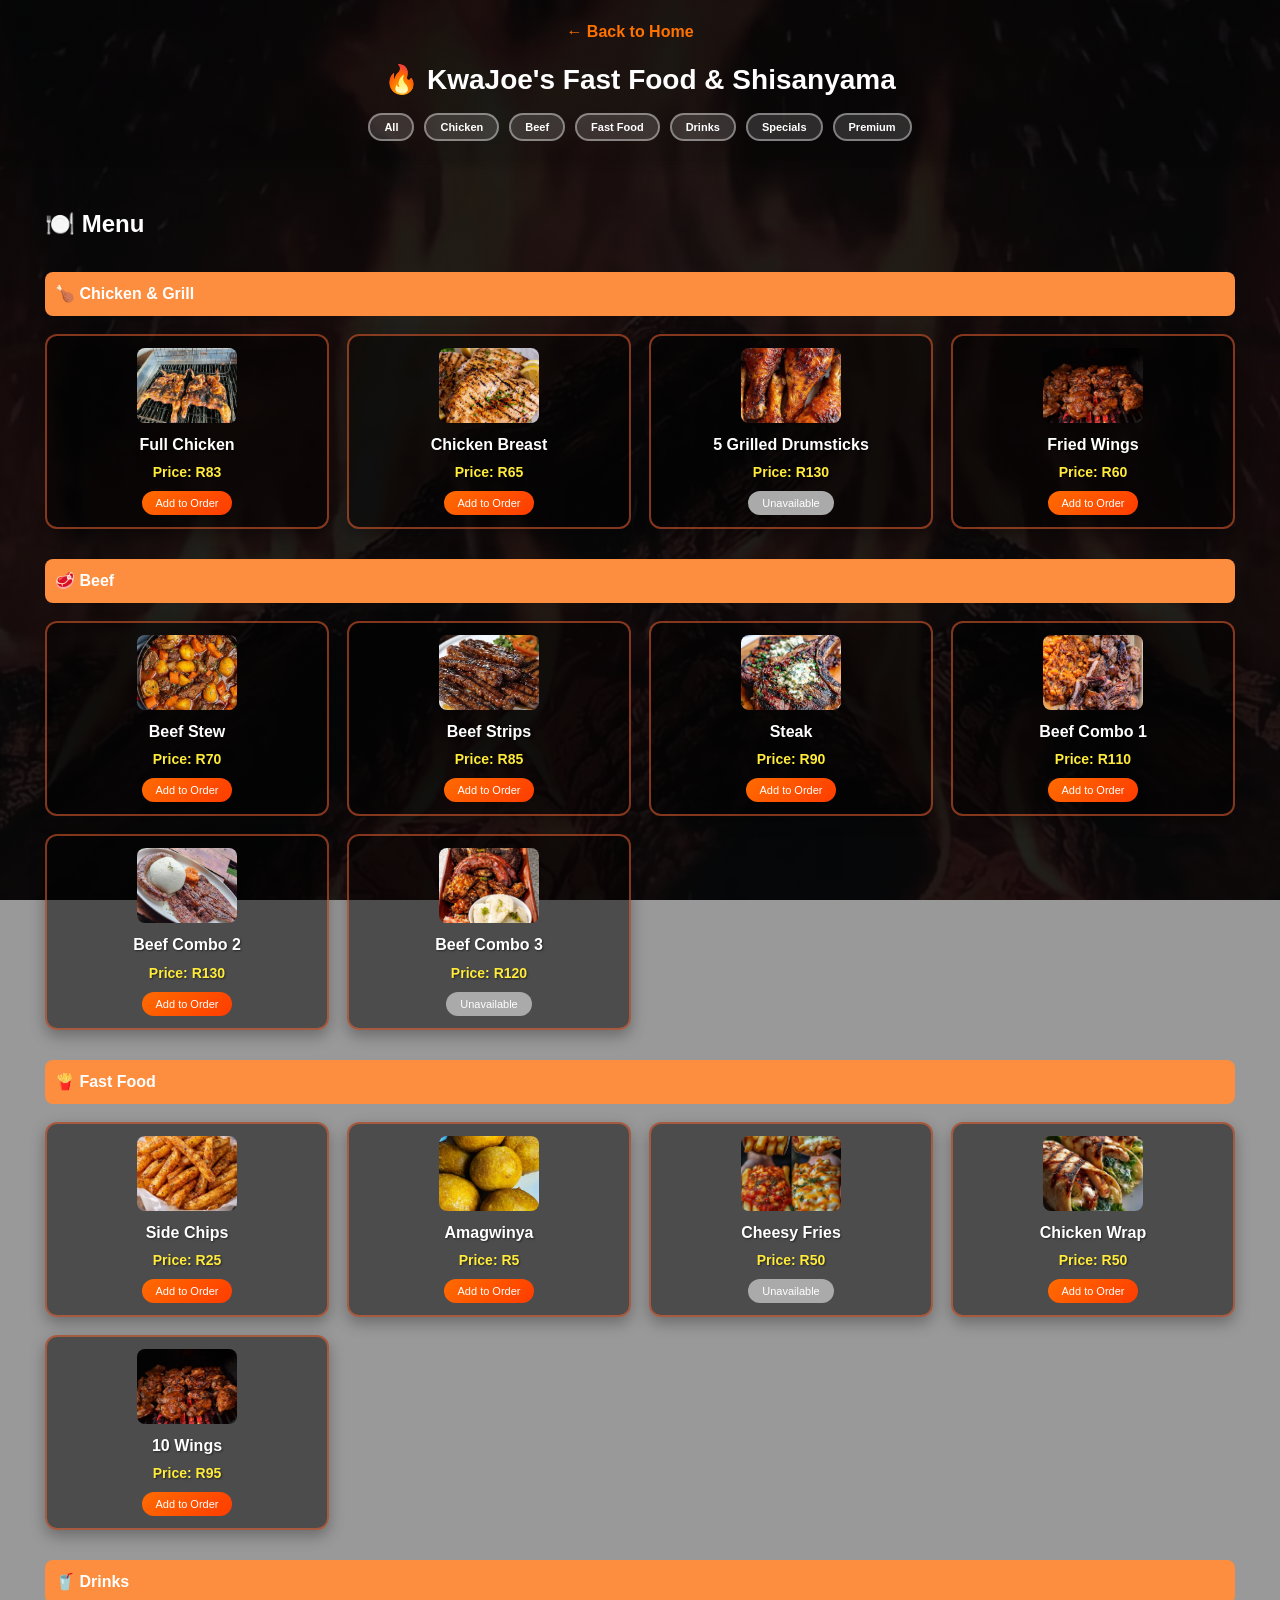
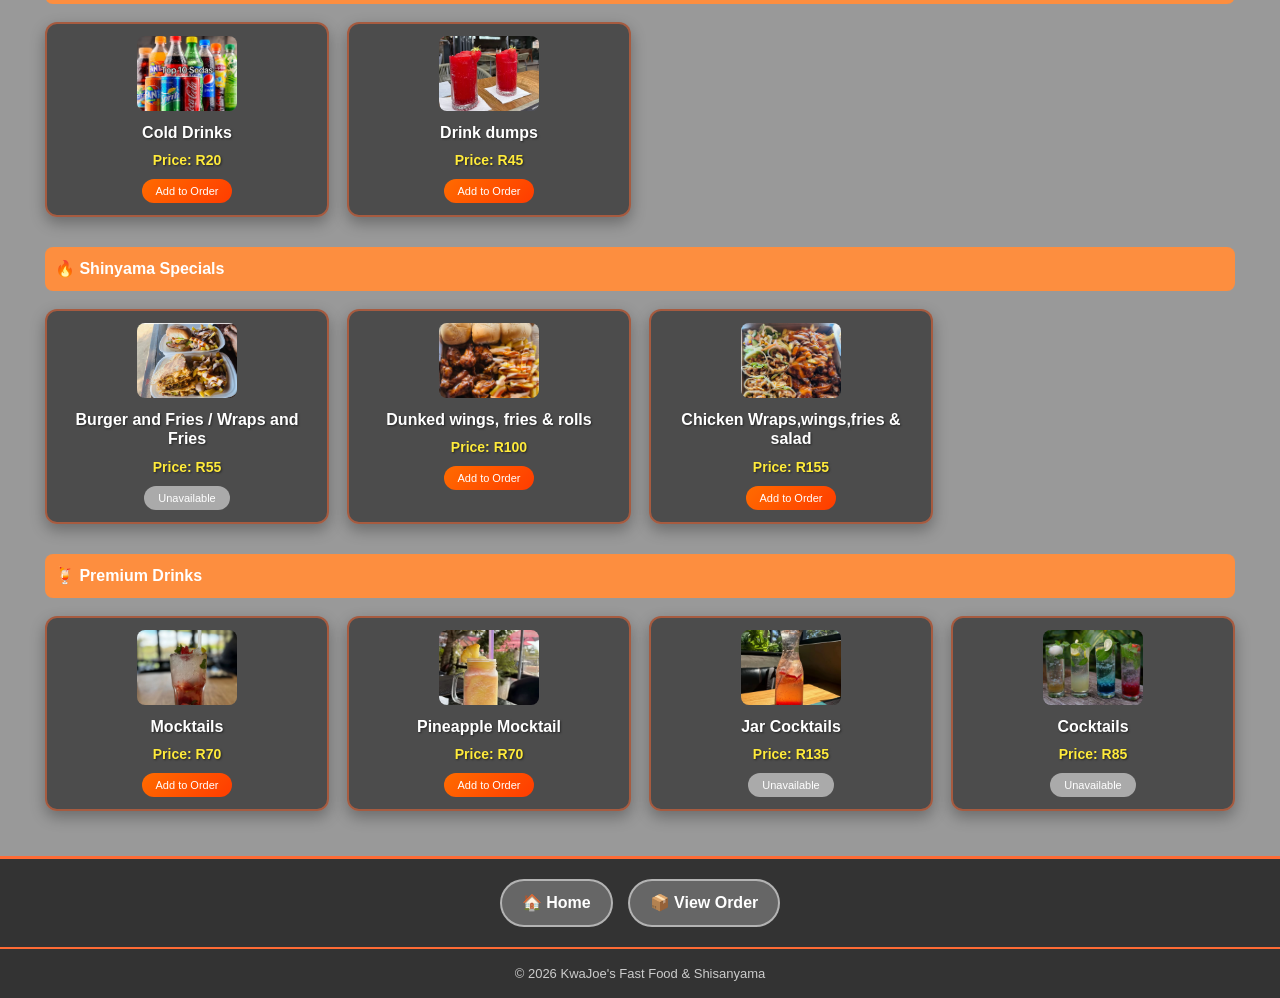
<file: index.html>
<!DOCTYPE html>
<html lang="en">
<head>
    <link rel="stylesheet" href="style.css">
    <meta charset="UTF-8">
    <meta name="viewport" content="width=device-width, initial-scale=1.0">
    <title>KwaJoe's Fast Food & Shisanyama</title>
</head>

<div id="popup" class="popup">Item added to cart ✅</div>
<body>

    <!-- HEADER -->
    <header>
        <nav style="margin-bottom: 15px;">
            <a href="Home/index.html" style="text-decoration: none; color: #ff7200; font-weight: bold; margin-right: 20px;">← Back to Home</a>
        </nav>
        <h1>🔥 KwaJoe's Fast Food & Shisanyama </h1>

    <!-- CATEGORY NAV -->
    <nav id="category-nav">
      <button onclick="showCategory('all')">All</button>
      <button onclick="showCategory('chicken')">Chicken</button>
      <button onclick="showCategory('beef')">Beef</button>
      <button onclick="showCategory('fastfood')">Fast Food</button>
      <button onclick="showCategory('drinks')">Drinks</button>
      <button onclick="showCategory('specials')">Specials</button>
      <button onclick="showCategory('premium')">Premium</button>
    </nav>

    </header>


    <main>

        <!-- MENU -->
        <section id="menu">
            <h2>🍽️ Menu</h2>

            <section id="cat-chicken" class="category">

    <h3>🍗 Chicken & Grill</h3>

    <div class="item" data-category="chicken">
        <img src="assets/full-chicken.jpeg">
        <h4>Full Chicken</h4>
        <p>Price: R83</p>
        <button>Add to Order</button>
    </div>

    <div class="item" data-category="chicken">
        <img src="assets/chicken-breast.jpeg">
        <h4>Chicken Breast</h4>
        <p>Price: R65</p>
        <button>Add to Order</button>
    </div>

    <div class="item" data-category="chicken">
        <img src="assets/grilled-drums.jpeg">
        <h4>5 Grilled Drumsticks</h4>
        <p>Price: R130</p>
        <button disabled>Unavailable</button>
    </div>

    <div class="item" data-category="chicken">
        <img src="assets/wings.jpeg">
        <h4>Fried Wings</h4>
        <p>Price: R60</p>
        <button>Add to Order</button>
    </div>

</section>

            <section id="cat-beef" class="category">
    <h3>🥩 Beef</h3>

    <div class="item" data-category="beef">
        <img src="assets/beef-stew.jpeg" alt="Beef Stew">
        <h4>Beef Stew</h4>
        <p>Price: R70</p>
        <button>Add to Order</button>
    </div>

    <div class="item" data-category="beef">
        <img src="assets/beef-strips.jpeg" alt="Beef Strips">
        <h4>Beef Strips</h4>
        <p>Price: R85</p>
        <button>Add to Order</button>
    </div>

    <div class="item" data-category="beef">
        <img src="assets/steak.jpeg" alt="Steak">
        <h4>Steak</h4>
        <p>Price: R90</p>
        <button>Add to Order</button>
    </div>

    <div class="item" data-category="beef">
        <img src="assets/beef-combo1.jpeg" alt="Beef Combo 1">
        <h4>Beef Combo 1</h4>
        <p>Price: R110</p>
        <button>Add to Order</button>
    </div>

    <div class="item" data-category="beef">
        <img src="assets/beef-combo2.jpeg" alt="Beef Combo 2">
        <h4>Beef Combo 2</h4>
        <p>Price: R130</p>
        <button>Add to Order</button>
    </div>

    <div class="item" data-category="beef">
        <img src="assets/beef-combo3.jpeg" alt="Beef Combo 3">
        <h4>Beef Combo 3</h4>
        <p>Price: R120</p>
        <button disabled>Unavailable</button>
    </div>
</section>

           <section id="cat-fastfood" class="category">

    <h3>🍟 Fast Food</h3>

    <div class="item" data-category="fastfood">
        <img src="assets/fried-chips.jpeg" alt="Chips">
        <h4>Side Chips</h4>
        <p>Price: R25</p>
        <button>Add to Order</button>
    </div>

    <div class="item" data-category="fastfood">
        <img src="assets/amagwinya.jpeg" alt="Amagwinya">
        <h4>Amagwinya</h4>
        <p>Price: R5</p>
        <button>Add to Order</button>
    </div>

    <div class="item" data-category="fastfood">
        <img src="assets/chese-fries.jpeg" alt="Cheesy Fries">
        <h4>Cheesy Fries</h4>
        <p>Price: R50</p>
        <button disabled>Unavailable</button>
    </div>

    <div class="item" data-category="fastfood">
        <img src="assets/chicken-wraps.jpeg" alt="Wrap">
        <h4>Chicken Wrap</h4>
        <p>Price: R50</p>
        <button>Add to Order</button>
    </div>

    <div class="item" data-category="fastfood">
        <img src="assets/wings.jpeg" alt="Wings">
        <h4>10 Wings</h4>
        <p>Price: R95</p>
        <button>Add to Order</button>
    </div>

</section>

            <!-- DRINKS -->
            <section id="cat-drinks" class="category">
    
    <h3>🥤 Drinks</h3>

    <div class="item" data-category="drinks">
        <img src="assets/drinks.jpeg" alt="Drinks">
        <h4>Cold Drinks</h4>
        <p>Price: R20</p>
        <button>Add to Order</button>
    </div>

    <div class="item" data-category="drinks">
        <img src="assets/drink-dumps.jpeg" alt="Drink dumps">
        <h4>Drink dumps</h4>
        <p>Price: R45</p>
        <button>Add to Order</button>
    </div>

</section>

                <section id="cat-specials" class="category">
    
    <h3>🔥 Shinyama Specials</h3>

    <div class="item" data-category="specials">
        <img src="assets/special1.jpeg" alt="Special 1">
        <h4>Burger and Fries / Wraps and Fries</h4>
        <p>Price: R55</p>
        <button disabled>Unavailable</button>
    </div>

    <div class="item" data-category="specials">
        <img src="assets/special2.jpeg" alt="Special 2">
        <h4>Dunked wings, fries & rolls</h4>
        <p>Price: R100</p>
        <button>Add to Order</button>
    </div>

    <div class="item" data-category="specials">
        <img src="assets/special3.jpeg" alt="Special 3">
        <h4>Chicken Wraps,wings,fries & salad</h4>
        <p>Price: R155</p>
        <button>Add to Order</button>
    </div>

</section>
           <section id="cat-premium" class="category">
    
    <h3>🍹 Premium Drinks</h3>

    <div class="item" data-category="premium">
        <img src="assets/mocktail.jpeg" alt="Mocktail">
        <h4>Mocktails</h4>
        <p>Price: R70</p>
        <button>Add to Order</button>
    </div>

    <div class="item" data-category="premium">
        <img src="assets/pineapple-mocktail.jpeg" alt="Pineapple Mocktail">
        <h4>Pineapple Mocktail</h4>
        <p>Price: R70</p>
        <button>Add to Order</button>
    </div>

    <div class="item" data-category="premium">
        <img src="assets/jar-cocktail.jpeg" alt="Jar Cocktail">
        <h4>Jar Cocktails</h4>
        <p>Price: R135</p>
        <button disabled>Unavailable</button>
    </div>

    <div class="item" data-category="premium">
        <img src="assets/cocktails.jpeg" alt="Cocktail">
        <h4>Cocktails</h4>
        <p>Price: R85</p>
        <button disabled>Unavailable</button>
    </div>

</section>

    </main>

    <!-- MAIN NAV -->
    <nav id="main-nav">
      <a href="index.html" class="nav-link">🏠 Home</a>
      <a href="Order-Placement/index.html" class="nav-link">📦 View Order</a>
    </nav>

    <footer>
        <p>© 2026 KwaJoe's Fast Food & Shisanyama</p>
    </footer>

</body>
<script src="script.js"></script>
</html>
</file>
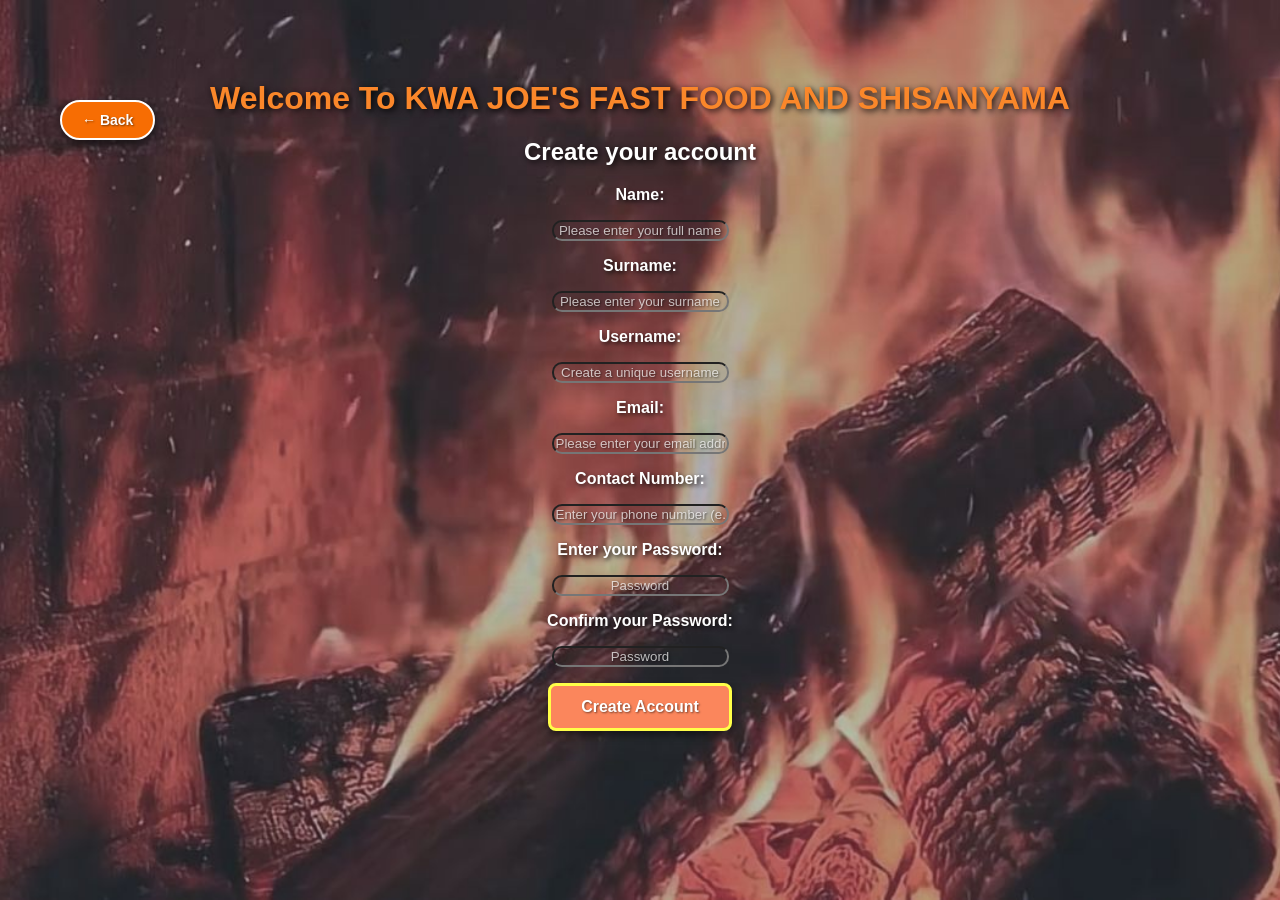
<file: Create-Account/index.html>
<!DOCTYPE html>
<html>
<head>
    <title>KWA JOE'S FAST FOOD AND SHISANYAMA</title>
    <link rel="stylesheet" href="style.css">

    <script>
        function togglePassword(id) {
            const pass = document.getElementById(id);
            pass.type = pass.type === "password" ? "text" : "password";
        }

        function confirmAccount() {
            const name = document.getElementById("name").value.trim();
            const surname = document.getElementById("surname").value.trim();
            const username = document.getElementById("username").value.trim();
            const email = document.getElementById("email").value.trim();
            const contact = document.getElementById("contact").value.trim();
            const pass1 = document.getElementById("password").value;
            const pass2 = document.getElementById("confirmPassword").value;

            // Validate Name
            if (!name) {
                document.getElementById("demo").innerText = "⚠️ Name is required. Please enter your full name.";
                return false;
            }

            // Validate Surname
            if (!surname) {
                document.getElementById("demo").innerText = "⚠️ Surname is required. Please enter your surname.";
                return false;
            }

            // Validate Username
            if (!username) {
                document.getElementById("demo").innerText = "⚠️ Username is required. Please create a username.";
                return false;
            }

            // Validate Email
            if (!email) {
                document.getElementById("demo").innerText = "⚠️ Email is required. Please enter a valid email address.";
                return false;
            }
            if (!email.includes("@")) {
                document.getElementById("demo").innerText = "⚠️ Invalid email format. Please enter a valid email address.";
                return false;
            }

            // Validate Contact Number
            if (!contact) {
                document.getElementById("demo").innerText = "⚠️ Contact number is required. Please enter your phone number.";
                return false;
            }

            // Validate Password
            if (!pass1) {
                document.getElementById("demo").innerText = "⚠️ Password is required. Please enter a password.";
                return false;
            }

            // Validate Password Match
            if (pass1 !== pass2) {
                document.getElementById("demo").innerText = "⚠️ Passwords do not match! Please ensure both password fields are identical.";
                return false;
            }

            document.getElementById("demo").innerText = "✅ Account created successfully! Welcome to KWA JOE'S!";
            return false; // stop reload (for demo)
        }
    </script>
  

<body>
    <button class="back-btn" onclick="window.location.href='../Home/index.html'">← Back</button>
    <h1>Welcome To KWA JOE'S FAST FOOD AND SHISANYAMA</h1>
    <h2>Create your account</h2>

    <form onsubmit="return confirmAccount()">

        <p><label>Name:</label></p>
            <input type="text" id="name" name="Name" placeholder="Please enter your full name" style="border-radius:10px;text-align:center;background-color:transparent" required>
     

        <p><label>Surname:</label></p>
            <input type="text" id="surname" name="Surname" placeholder="Please enter your surname" style="border-radius:10px;text-align:center;background-color:transparent" required>
 

        <p><label>Username:</label></p>
            <input type="text" id="username" name="Username" placeholder="Create a unique username" style="border-radius:10px;text-align:center;background-color:transparent" required>
 

        <p><label>Email:</label></p>
            <input type="email" id="email" name="email" placeholder="Please enter your email address" style="border-radius:10px;text-align:center;background-color:transparent" required>
          

        <p><label>Contact Number:</label></p>
            <input type="tel" id="contact" name="contactNumber" placeholder="Enter your phone number (e.g., +27 or 0)"
                   pattern="^(\+27|0)[6-8][0-9]{8}$"
                  style="border-radius:10px;text-align:center;background-color:transparent" required>
        

        <p><label>Enter your Password:</label></p>
            <input type="password" id="password" placeholder="Password" style="border-radius:10px;text-align:center;background-color:transparent" required>
            
        

        <p><label>Confirm your Password:</label></p>
            <input type="password" id="confirmPassword" placeholder="Password" style="border-radius:10px;text-align:center;background-color:transparent" required>
            

        <p><button type="submit">Create Account</button></p>
         

    </form>

    <p id="demo" style="color:white; text-shadow: 2px 2px 4px rgba(0, 0, 0, 0.8); font-weight: bold;"></p>

</body>
</html>
</file>
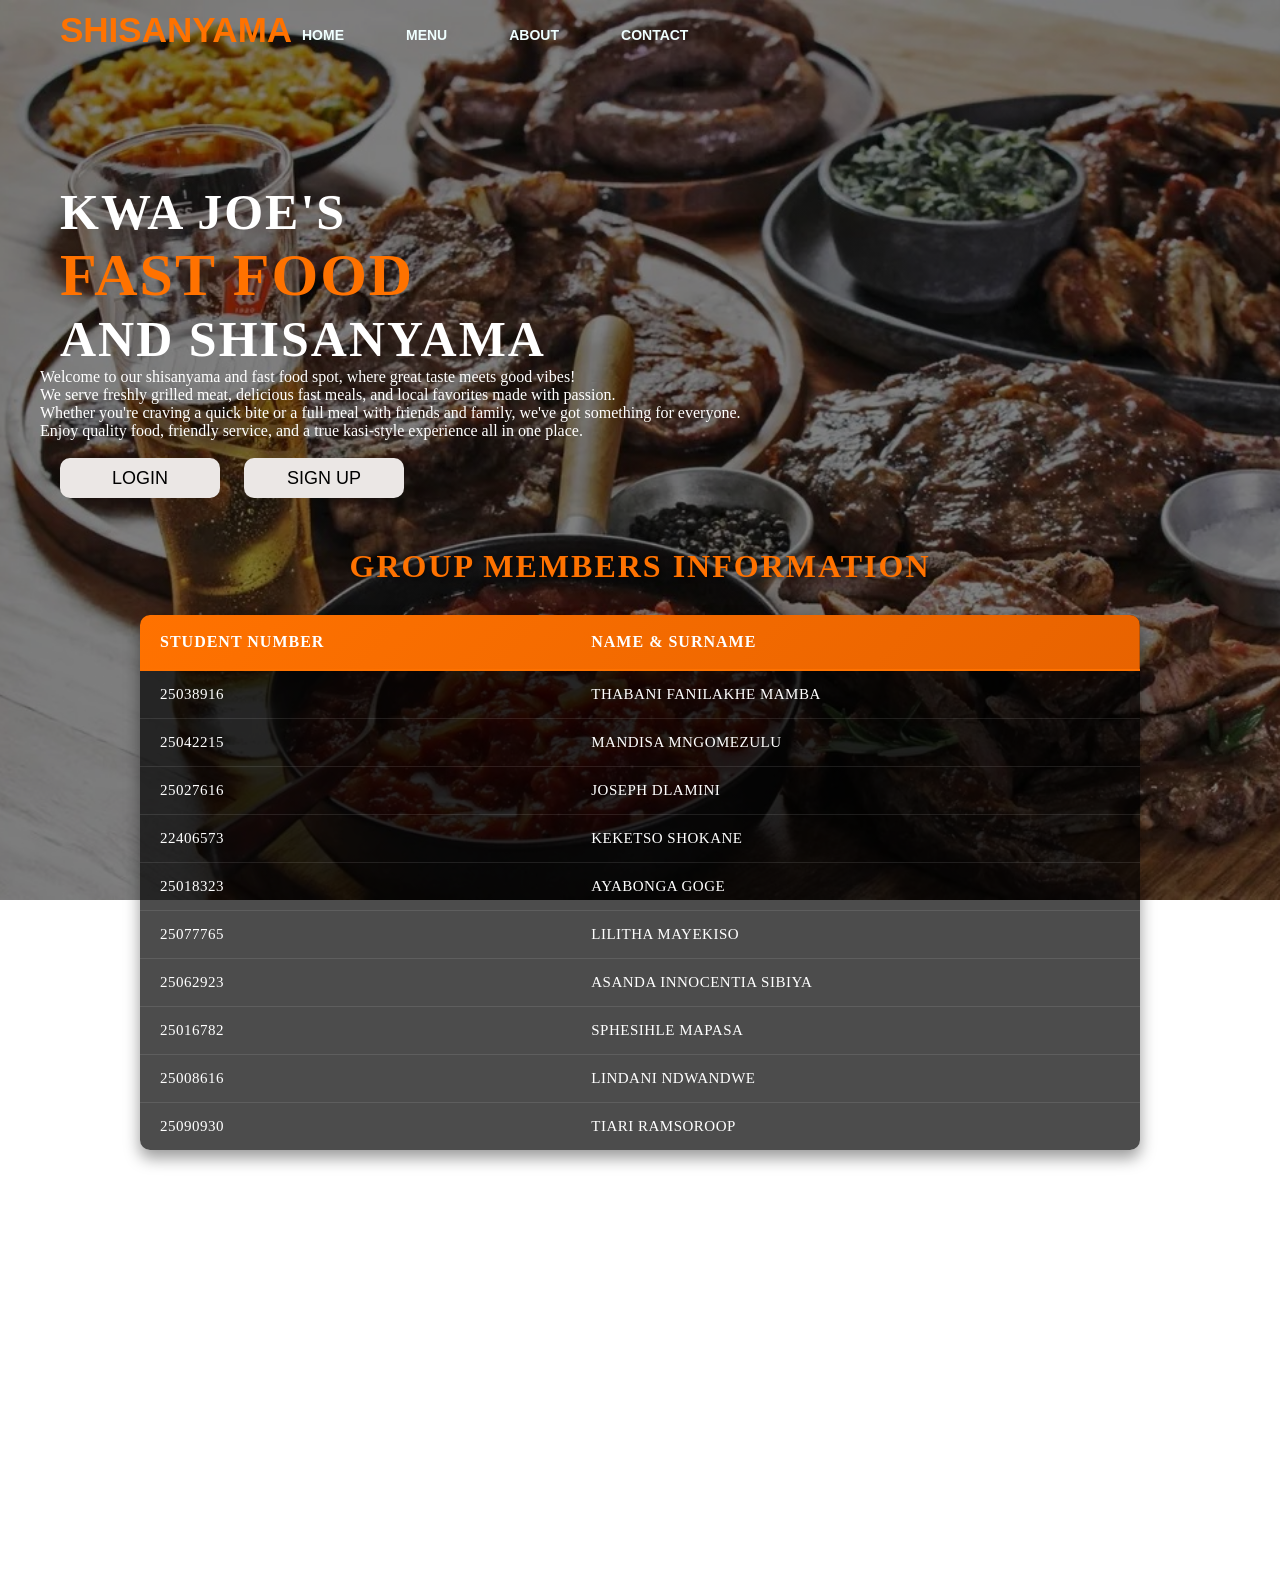
<file: Home/index.html>
<!DOCTYPE html>
<html>
    <head>
        <!--we use it to translate letters, numbers into byte-->
        <meta charset="utf-8">
        <!--this is important for responsive website(display properly on all devices)-->
        <meta name="viewport" content="width=device-width, initial-scale=1">
        <title>Kwa Joe's shisanyama</title>
        <link rel="stylesheet" href="style.css">
    </head>
    <body>
        <div class="main">
            <div class="navbar">
                <div class="icon">
                    <h2 class="logo">SHISANYAMA</h2>

                               
                </div>
                    <div class="menu">
                        <ul>
                            <li> <a href="index.html">HOME</a> </li>
                            <li> <a href="../index.html">MENU</a> </li>
                            <li> <a href="#">ABOUT</a> </li>
                            <li> <a href="#">CONTACT</a> </li>
                          
                        </ul>
                    </div>
            </div>
            <div>
                <div class="content">
                    <h1>KWA JOE'S<br> <span> FAST FOOD</span><br> AND SHISANYAMA</h1>
                        <p class="par"> Welcome to our shisanyama and fast food spot, where great taste meets good vibes!<br>
                            We serve freshly grilled meat, delicious fast meals, and local favorites made with passion. <br>
                            Whether you're craving a quick bite or a full meal with friends and family, we've got something for everyone. <br>
                            Enjoy quality food, friendly service, and a true kasi-style experience all in one place.
                            <br></p>
                            <br>
                            
                              <a href="../Login/index.html" class="btn-link"><button class="cn">LOGIN</button></a>
                              <a href="../Create-Account/index.html" class="btn-link"><button class="cn">SIGN UP</button></a>
                            <h2>GROUP MEMBERS INFORMATION</h2>
                            <table class="members-table">
                                <thead>
                                    <tr>
                                        <th>STUDENT NUMBER</th>
                                        <th>NAME & SURNAME</th>
                                    </tr>
                                </thead>
                                <tbody>
                                    <tr>
                                        <td>25038916</td>
                                        <td>THABANI FANILAKHE MAMBA</td>
                                    </tr>
                                    <tr>
                                        <td>25042215</td>
                                        <td>MANDISA MNGOMEZULU</td>
                                    </tr>
                                    <tr>
                                        <td>25027616</td>
                                        <td>JOSEPH DLAMINI</td>
                                    </tr>
                                    <tr>
                                        <td>22406573</td>
                                        <td>KEKETSO SHOKANE</td>
                                    </tr>
                                    <tr>
                                        <td>25018323</td>
                                        <td>AYABONGA GOGE</td>
                                    </tr>
                                    <tr>
                                        <td>25077765</td>
                                        <td>LILITHA MAYEKISO</td>
                                    </tr>
                                    <tr>
                                        <td>25062923</td>
                                        <td>ASANDA INNOCENTIA SIBIYA</td>
                                    </tr>
                                    <tr>
                                        <td>25016782</td>
                                        <td>SPHESIHLE MAPASA</td>
                                    </tr>
                                    <tr>
                                        <td>25008616</td>
                                        <td>LINDANI NDWANDWE</td>
                                    </tr>
                                    <tr>
                                        <td>25090930</td>
                                        <td>TIARI RAMSOROOP</td>
                                    </tr>
                                </tbody>
                            </table>

                        
                </div>
            </div>
        </div>


        
    </body>

</html>
</file>
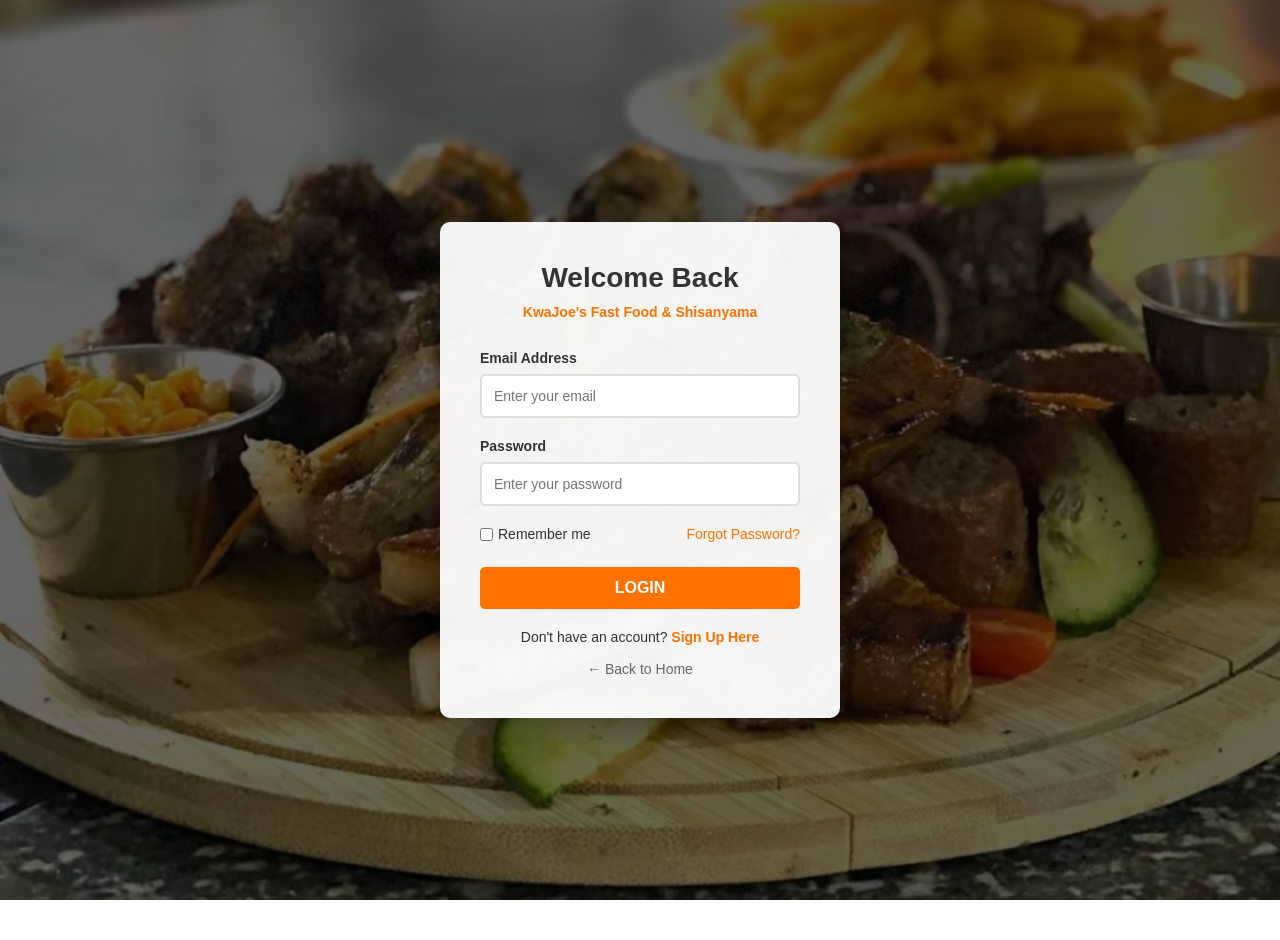
<file: Login/index.html>
<!DOCTYPE html>
<html lang="en">
<head>
    <meta charset="UTF-8">
    <meta name="viewport" content="width=device-width, initial-scale=1.0">
    <title>KwaJoe's - Login</title>
    <link rel="stylesheet" href="style.css">
</head>
<body>
    <div class="login-container">
        <div class="login-box">
            <h1>Welcome Back</h1>
            <p class="subtitle">KwaJoe's Fast Food & Shisanyama</p>
            
            <form id="loginForm">
                <div class="form-group">
                    <label for="email">Email Address</label>
                    <input 
                        type="email" 
                        id="email" 
                        name="email" 
                        placeholder="Enter your email" 
                        required
                    >
                </div>

                <div class="form-group">
                    <label for="password">Password</label>
                    <input 
                        type="password" 
                        id="password" 
                        name="password" 
                        placeholder="Enter your password" 
                        required
                    >
                </div>

                <div class="remember-forgot">
                    <label>
                        <input type="checkbox" name="remember"> Remember me
                    </label>
                    <a href="#">Forgot Password?</a>
                </div>

                <button type="submit" class="login-btn">LOGIN</button>
            </form>

            <div class="signup-link">
                <p>Don't have an account? <a href="../Create-Account/index.html">Sign Up Here</a></p>
            </div>

            <div class="back-link">
                <a href="../Home/index.html">← Back to Home</a>
            </div>
        </div>
    </div>

    <script src="script.js"></script>
</body>
</html>
</file>
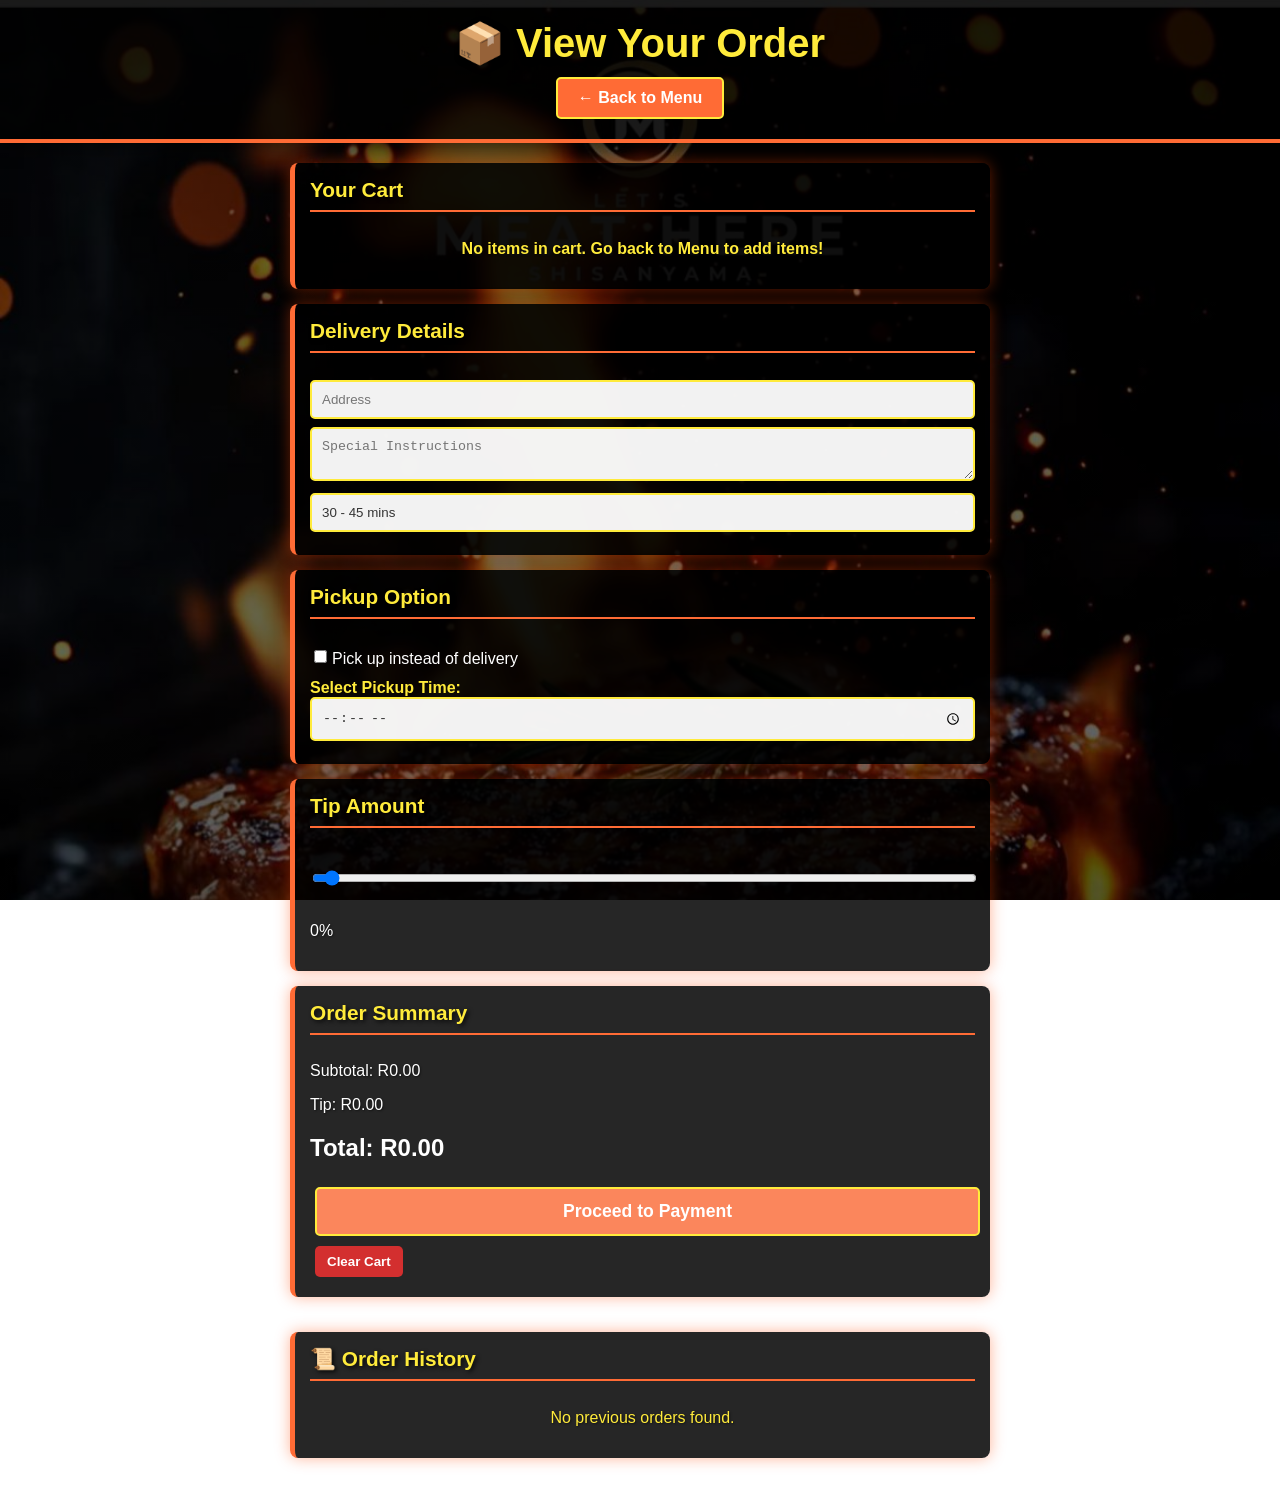
<file: Order-Placement/index.html>
<!DOCTYPE html>
<html>
<head>
    <title>View Your Order - KWA JOE'S</title>
    <link rel="stylesheet" href="style.css">
</head>
<body>
    <div class="header">
        <h1>📦 View Your Order</h1>
        <a href="../index.html" class="btn-back">← Back to Menu</a>
    </div>

    <div class="container">
        <!-- CART & SUMMARY -->
        <div class="order-section">

            <div class="card">
                <h4>Your Cart</h4>
                <ul id="cartList"></ul>
                <p id="emptyCart" style="color: #ffeb3b; font-weight: bold; text-align: center;">No items in cart. Go back to Menu to add items!</p>
            </div>

            <div class="card">
                <h4>Delivery Details</h4>
                <input placeholder="Address" id="address">
                <textarea placeholder="Special Instructions" id="instructions"></textarea>
                <input value="30 - 45 mins" readonly>
            </div>

            <div class="card">
                <h4>Pickup Option</h4>
                <label style="display: flex; align-items: center; color: white;">
                    <input type="checkbox" id="pickup"> Pick up instead of delivery
                </label>
                <label style="color: #ffeb3b; font-weight: bold; margin-top: 8px; display: block;">Select Pickup Time:</label>
                <input type="time" id="pickupTime">
            </div>

            <div class="card">
                <h4>Tip Amount</h4>
                <input type="range" min="0" max="100" value="0" id="tip" oninput="updateTotal()">
                <p id="tipLabel">0%</p>
            </div>

            <div class="card">
                <h4>Order Summary</h4>
                <p>Subtotal: R<span id="subtotal">0</span></p>
                <p>Tip: R<span id="tipAmount">0</span></p>
                <h2>Total: R<span id="total">0</span></h2>

                <button class="btn-success" onclick="goToPayment()">Proceed to Payment</button>
                <button class="btn-danger" onclick="goBack()">Clear Cart</button>
            </div>

        </div>

    </div>

    <!-- ORDER HISTORY -->
    <div class="container">
        <div class="order-section">
            <div class="card">
                <h4>📜 Order History</h4>
                <div id="historyContainer">
                    <p style="color: #ffeb3b; text-align: center;">No previous orders found.</p>
                </div>
            </div>
        </div>
    </div>

    <script src="script.js"></script>
</body>
</html>
</file>
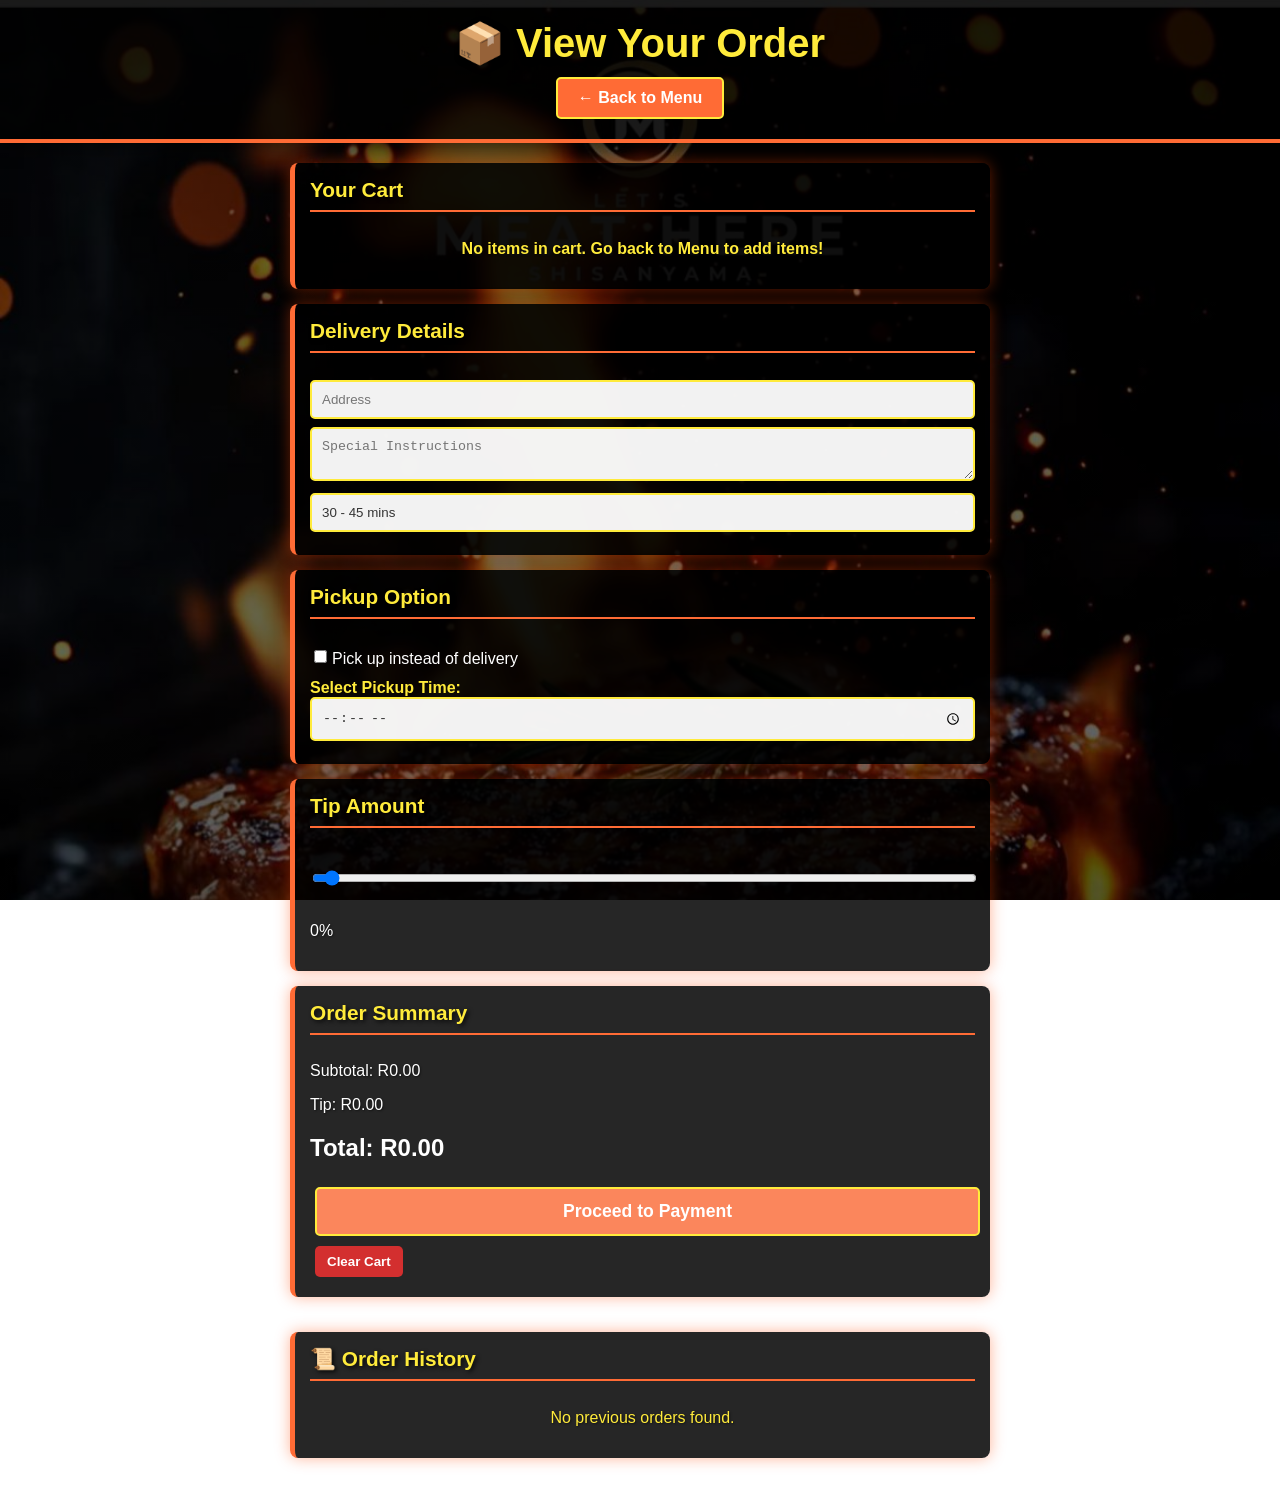
<file: Payment/index.html>
<!DOCTYPE html>
<html>
<head>
    <title>Payment - KWA JOE'S</title>
    <link rel="stylesheet" href="style.css">
</head>
<body>
    <div class="header">
        <h1>Complete Your Payment</h1>
        <a href="../Order-Placement/index.html" class="btn-back">← Back to Order</a>
    </div>

    <div class="container">
        <!-- LEFT -->
        <div class="left">
            <div class="card">
                <h3>Select Payment Method</h3>

                <label class="radio-label">
                    <input type="radio" name="payment" value="card" checked onclick="toggleCard()"> 
                    Credit/Debit Card
                </label>
                <label class="radio-label">
                    <input type="radio" name="payment" value="cash" onclick="toggleCard()"> 
                    Cash on Delivery
                </label>
                <label class="radio-label">
                    <input type="radio" name="payment" value="counter" onclick="toggleCard()"> 
                    Pay at Counter
                </label>
            </div>

            <!-- CARD DETAILS -->
            <div class="card" id="cardDetails">
                <h3>Card Details</h3>
                <input id="cardName" placeholder="Name on Card">
                <input id="cardNumber" placeholder="Card Number (16 digits)">
                <input id="expiry" placeholder="MM/YY">
                <input id="cvv" placeholder="CVV (3 digits)">
            </div>
        </div>

        <!-- RIGHT -->
        <div class="right">
            <!-- ORDER SUMMARY -->
            <div class="card">
                <h3>Order Items</h3>
                <ul id="receiptList"></ul>
            </div>

            <!-- DELIVERY/PICKUP INFO -->
            <div class="card" id="deliveryInfo">
                <h3>Delivery Details</h3>
                <p id="deliveryDetails"></p>
            </div>

            <!-- RECEIPT -->
            <div class="card">
                <h3>Order Summary</h3>
                <p>Subtotal: R<span id="subtotal">0</span></p>
                <p>Tip: R<span id="tipAmount">0</span></p>
                <h2>Total: R<span id="total">0</span></h2>

                <button class="btn-success" onclick="confirmOrder()">Confirm Payment</button>
                <button class="btn-danger" onclick="goBack()">Cancel Order</button>
            </div>
        </div>
    </div>

    <script src="script.js"></script>
</body>
</html>
</file>
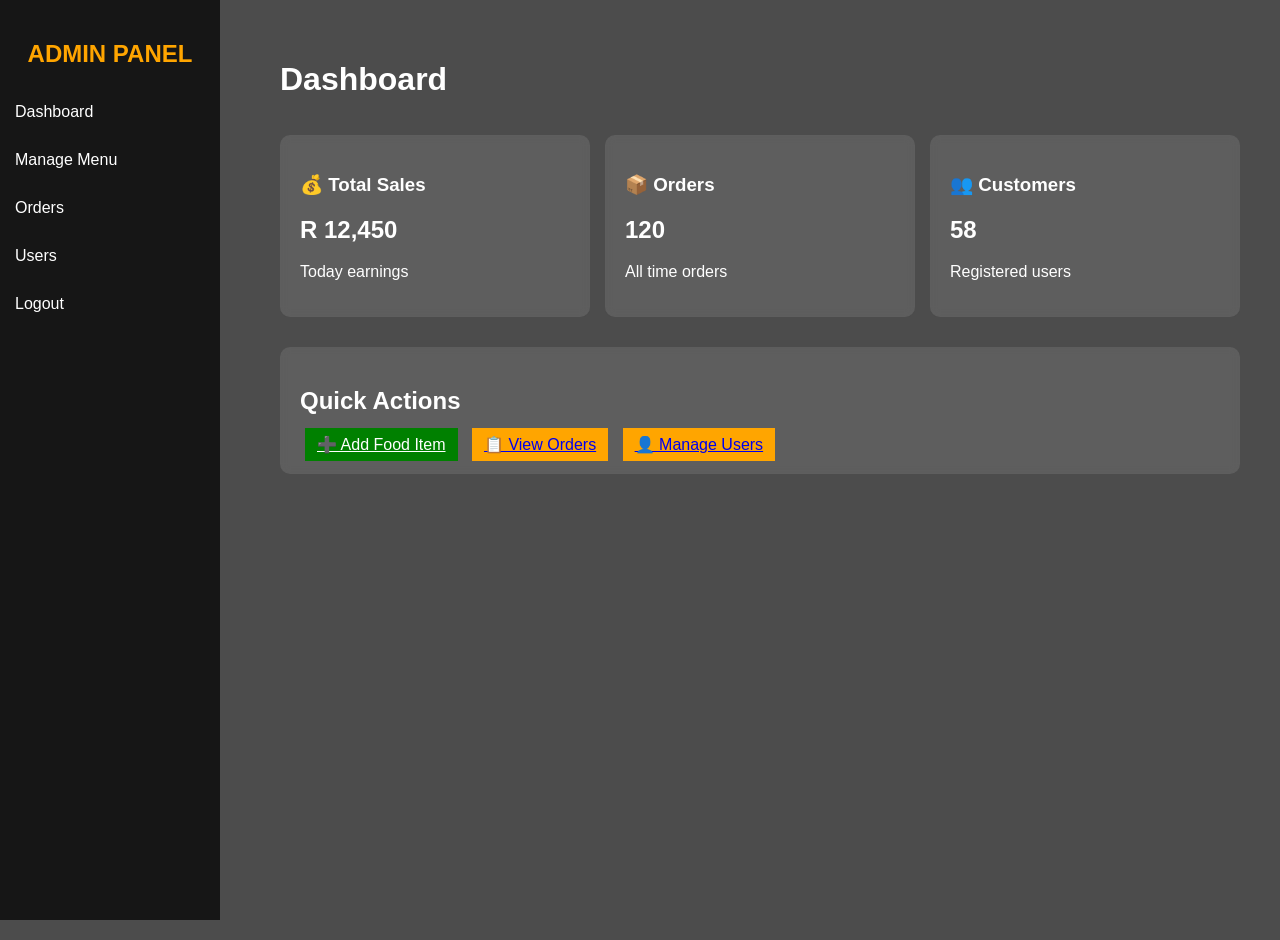
<file: Admin/dashboard.html>
<!DOCTYPE html>
<html>
<head>
    <title>Admin Dashboard</title>
    <link rel="stylesheet" href="styles.css">
</head>
<body>

<div class="sidebar">
    <h2>ADMIN PANEL</h2>
    <a href="dashboard.html">Dashboard</a>
    <a href="manage-menu.html">Manage Menu</a>
    <a href="manage-orders.html">Orders</a>
    <a href="manage-users.html">Users</a>
    <a href="logout.html">Logout</a>
</div>

<div class="overlay">
    <div class="main">

        <h1>Dashboard</h1>

        <!-- TOP STATS (REAL SYSTEM STYLE) -->
        <div style="display:flex; gap:15px; flex-wrap:wrap;">

            <div class="card" style="flex:1; min-width:200px;">
                <h3>💰 Total Sales</h3>
                <h2>R 12,450</h2>
                <p>Today earnings</p>
            </div>

            <div class="card" style="flex:1; min-width:200px;">
                <h3>📦 Orders</h3>
                <h2>120</h2>
                <p>All time orders</p>
            </div>

            <div class="card" style="flex:1; min-width:200px;">
                <h3>👥 Customers</h3>
                <h2>58</h2>
                <p>Registered users</p>
            </div>

        </div>

        <!-- QUICK ACTIONS -->
        <div class="card">
            <h2>Quick Actions</h2>

            <a href="manage-menu.html" class="btn btn-add">➕ Add Food Item</a>
            <a href="manage-orders.html" class="btn btn-edit">📋 View Orders</a>
            <a href="manage-users.html" class="btn btn-edit">👤 Manage Users</a>
        </div>

    </div>
</div>

</body>
</html>
</file>
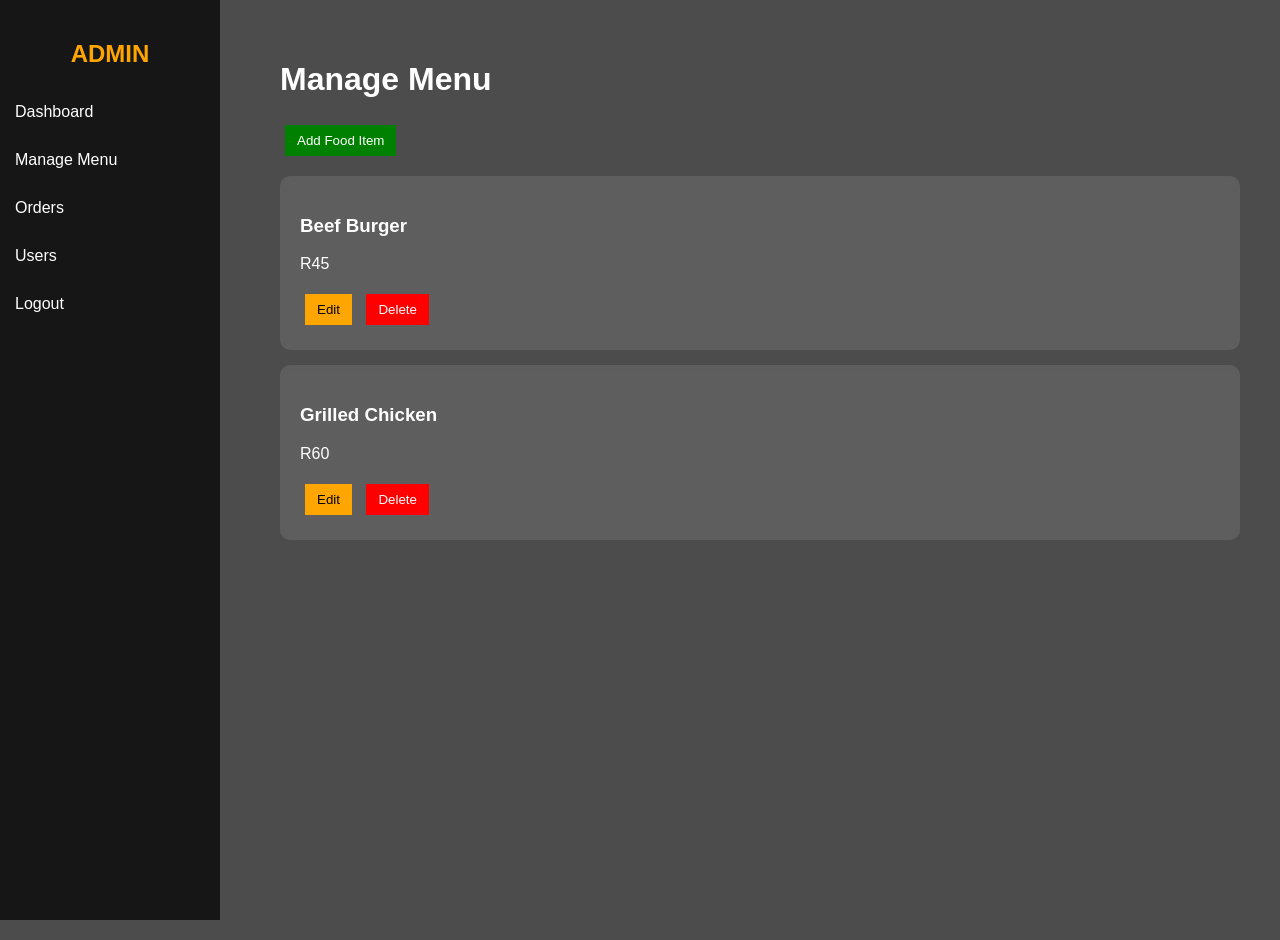
<file: Admin/manage-menu.html>
<!DOCTYPE html>
<html>
<head>
    <title>Manage Menu</title>
    <link rel="stylesheet" href="styles.css">
</head>
<body>

<div class="sidebar">
    <h2>ADMIN</h2>
    <a href="dashboard.html">Dashboard</a>
    <a href="manage-menu.html">Manage Menu</a>
    <a href="manage-orders.html">Orders</a>
    <a href="manage-users.html">Users</a>
    <a href="logout.html">Logout</a>
</div>

<div class="overlay">
    <div class="main">

        <h1>Manage Menu</h1>

        <button class="btn btn-add">Add Food Item</button>

        <div class="card">
            <h3>Beef Burger</h3>
            <p>R45</p>
            <button class="btn btn-edit">Edit</button>
            <button class="btn btn-delete">Delete</button>
        </div>

        <div class="card">
            <h3>Grilled Chicken</h3>
            <p>R60</p>
            <button class="btn btn-edit">Edit</button>
            <button class="btn btn-delete">Delete</button>
        </div>

    </div>
</div>

</body>
</html>
</file>
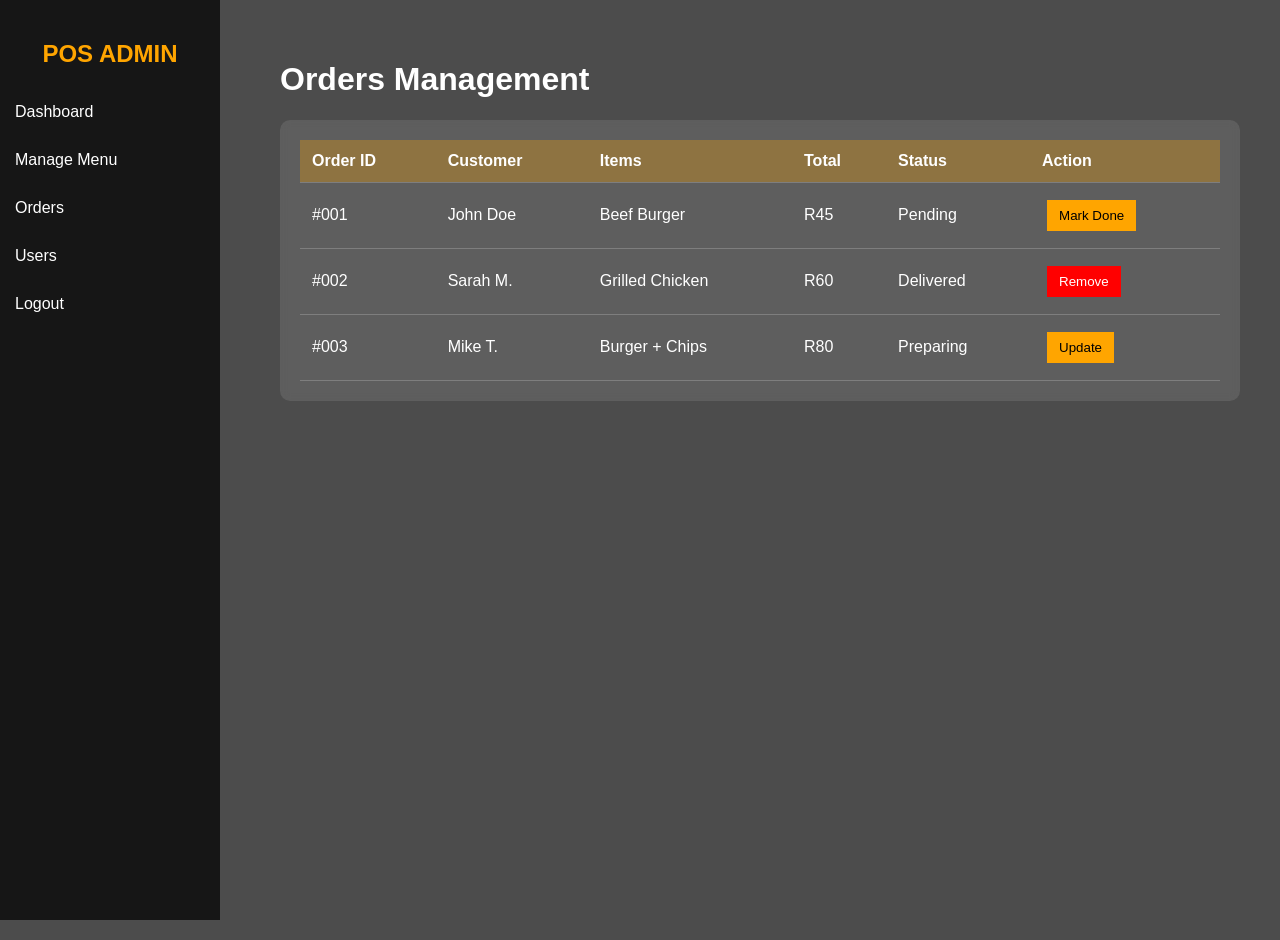
<file: Admin/manage-orders.html>
<!DOCTYPE html>
<html>
<head>
    <title>Manage Orders</title>
    <link rel="stylesheet" href="styles.css">
</head>
<body>

<div class="sidebar">
    <h2>POS ADMIN</h2>
    <a href="dashboard.html">Dashboard</a>
    <a href="manage-menu.html">Manage Menu</a>
    <a href="manage-orders.html">Orders</a>
    <a href="manage-users.html">Users</a>
    <a href="logout.html">Logout</a>
</div>

<div class="overlay">
    <div class="main">

        <h1>Orders Management</h1>

        <div class="card">

            <table style="width:100%; border-collapse: collapse; color:white;">
                
                <tr style="background: rgba(255,165,0,0.3);">
                    <th>Order ID</th>
                    <th>Customer</th>
                    <th>Items</th>
                    <th>Total</th>
                    <th>Status</th>
                    <th>Action</th>
                </tr>

                <tr>
                    <td>#001</td>
                    <td>John Doe</td>
                    <td>Beef Burger</td>
                    <td>R45</td>
                    <td>Pending</td>
                    <td><button class="btn btn-edit">Mark Done</button></td>
                </tr>

                <tr>
                    <td>#002</td>
                    <td>Sarah M.</td>
                    <td>Grilled Chicken</td>
                    <td>R60</td>
                    <td>Delivered</td>
                    <td><button class="btn btn-delete">Remove</button></td>
                </tr>

                <tr>
                    <td>#003</td>
                    <td>Mike T.</td>
                    <td>Burger + Chips</td>
                    <td>R80</td>
                    <td>Preparing</td>
                    <td><button class="btn btn-edit">Update</button></td>
                </tr>

            </table>

        </div>

    </div>
</div>

</body>
</html>
</file>
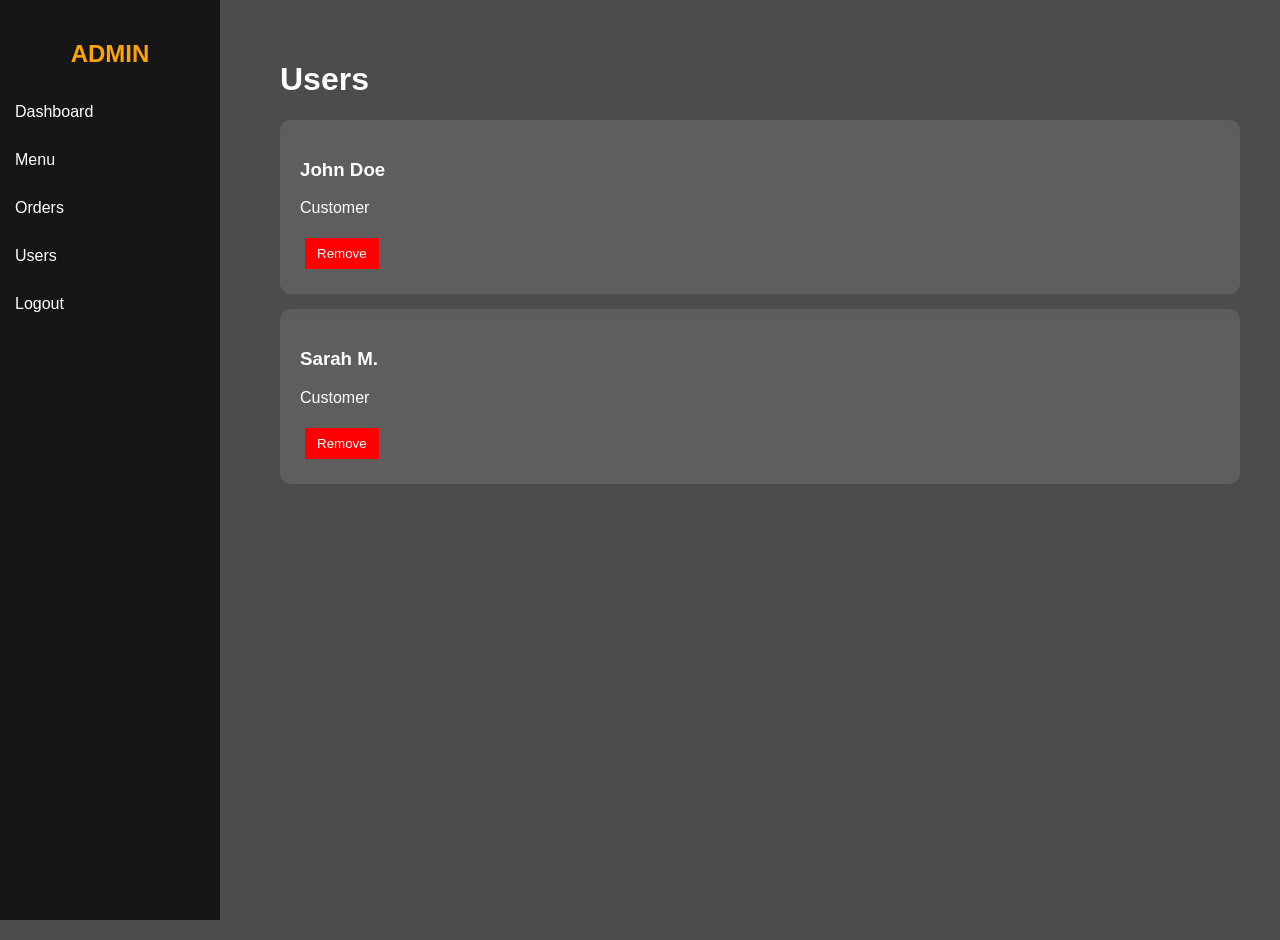
<file: Admin/manage-users.html>
<!DOCTYPE html>
<html>
<head>
    <title>Manage Users</title>
    <link rel="stylesheet" href="styles.css">
</head>
<body>

<div class="sidebar">
    <h2>ADMIN</h2>
    <a href="dashboard.html">Dashboard</a>
    <a href="manage-menu.html">Menu</a>
    <a href="manage-orders.html">Orders</a>
    <a href="manage-users.html">Users</a>
    <a href="logout.html">Logout</a>
</div>

<div class="overlay">
    <div class="main">

        <h1>Users</h1>

        <div class="card">
            <h3>John Doe</h3>
            <p>Customer</p>
            <button class="btn btn-delete">Remove</button>
        </div>

        <div class="card">
            <h3>Sarah M.</h3>
            <p>Customer</p>
            <button class="btn btn-delete">Remove</button>
        </div>

    </div>
</div>

</body>
</html>
</file>
<file: style.css>
/* RESET */
* {
    margin: 0;
    padding: 0;
    box-sizing: border-box;
    font-family: Arial, sans-serif;
}

/* BODY */
body {
    background: linear-gradient(rgba(0, 0, 0, 0.7), rgba(0, 0, 0, 0.7)), url('assets/Pictures/fire.jpeg');
    background-size: cover;
    background-position: center;
    background-attachment: fixed;
    color: #fff;
    line-height: 1.5;
    overflow-x: hidden;
}

/* HEADER */
header {
    position: relative;
    background: linear-gradient(rgba(0, 0, 0, 0.5), rgba(0, 0, 0, 0.5));
    color: white;
    text-align: center;
    padding: 20px;
    box-shadow: 0 4px 15px rgba(0,0,0,0.2);
}

header h1 {
    font-size: 28px;
}

header p {
    font-size: 14px;
    opacity: 0.9;
}

/* CATEGORY NAV */
#category-nav {
    margin-top: 12px;
    display: flex;
    flex-wrap: wrap;
    justify-content: center;
    gap: 10px;
}

#category-nav button {
    background: rgba(255,255,255,0.15);
    color: white;
    border-radius: 20px;
    padding: 6px 14px;
    border: 2px solid rgba(255,255,255,0.4);
    font-weight: bold;
    transition: 0.2s;
}

#category-nav button:hover {
    background: white;
    color: #fc6c40;
}

#category-nav button.active {
    background: white;
    color: #fd6537;
}

/* MAIN NAV */
#main-nav {
    margin-top: 0;
    padding: 20px;
    display: flex;
    flex-wrap: wrap;
    justify-content: center;
    gap: 15px;
    background: linear-gradient(rgba(0, 0, 0, 0.8), rgba(0, 0, 0, 0.8));
    border-top: 3px solid #ff6b35;
}

.nav-link {
    background: rgba(255,255,255,0.25);
    color: white;
    padding: 10px 20px;
    border-radius: 25px;
    text-decoration: none;
    font-weight: bold;
    transition: all 0.3s ease;
    border: 2px solid rgba(255,255,255,0.5);
}

.nav-link:hover {
    background: white;
    color: #fc6c40;
    transform: scale(1.05);
}

.nav-link.active {
    background: white;
    color: #fd6537;
}

/* CART BUTTON */
#cart-btn {
    position: absolute;
    top: 15px;
    right: 15px;
    background: white;
    color: #f86b40;
    padding: 8px 14px;
    border-radius: 20px;
    cursor: pointer;
    font-weight: bold;
    box-shadow: 0 3px 10px rgba(0,0,0,0.2);
}

/* MAIN LAYOUT */
main {
    display: block;
    padding: 20px;
    background: linear-gradient(rgba(0, 0, 0, 0.4), rgba(0, 0, 0, 0.4));
}

/* MENU */
#menu {
    background: transparent;
    padding: 15px;
    border-radius: 12px;
    width: 100%;
    display: flex;
    flex-direction: column;
    gap: 20px;
}

/* CATEGORY GRID */
.category {
    margin-top: 10px;
    display: grid;
    grid-template-columns: repeat(auto-fit, minmax(220px, 1fr));
    gap: 15px;
}

/* CATEGORY TITLE */
.category h3 {
    grid-column: 1 / -1;
    background: #fd8e3f;
    color: white;
    padding: 10px;
    border-radius: 8px;
    font-size: 16px;
}

/* ITEM CARD */
.item {
    display: flex;
    flex-direction: column;
    align-items: center;
    text-align: center;
    background: rgba(0, 0, 0, 0.5);
    border-radius: 12px;
    padding: 12px;
    box-shadow: 0 6px 15px rgba(0,0,0,0.3);
    transition: all 0.25s ease;
    border: 2px solid rgba(255, 107, 53, 0.5);
    overflow: hidden;
    min-height: 180px;
}

.item:hover {
    transform: translateY(-4px) scale(1.02);
    box-shadow: 0 10px 25px rgba(0,0,0,0.15);
}

/* IMAGE */
.item img {
    width: 90px;
    height: 70px;
    object-fit: cover;
    border-radius: 8px;
    margin-bottom: 8px;
    flex-shrink: 0;
}

/* TEXT */
.item h4 {
    font-size: 13px;
    color: white;
    text-shadow: 1px 1px 2px rgba(0,0,0,0.5);
    margin: 4px 0;
    line-height: 1.2;
    word-break: break-word;
}

.item p {
    font-size: 12px;
    font-weight: bold;
    color: #ffeb3b;
    text-shadow: 1px 1px 2px rgba(0,0,0,0.5);
    margin: 4px 0 8px 0;
}

/* BUTTONS */
button {
    background: linear-gradient(135deg, #ff6b00, #ff3c00);
    color: white;
    border: none;
    padding: 6px 14px;
    border-radius: 20px;
    font-size: 11px;
    cursor: pointer;
    transition: 0.2s;
    white-space: nowrap;
    flex-shrink: 0;
}

button:hover {
    transform: scale(1.05);
    opacity: 0.9;
}

button:disabled {
    background: #aaa;
    cursor: not-allowed;
}

/* CART */
#cart {
    background: #ffffff;
    padding: 15px;
    border-radius: 12px;
    width: 100%;
    box-shadow: 0 8px 20px rgba(0,0,0,0.1);
}

#cart h2 {
    margin-bottom: 10px;
}

/* ORDER LIST */
#order-list {
    list-style: none;
    margin-bottom: 10px;
}

#order-list li {
    padding: 6px;
    border-bottom: 1px solid #eee;
    font-size: 14px;
}

/* PLACE ORDER */
#place-order {
    width: 100%;
    background: linear-gradient(135deg, #28a745, #1e7e34);
    font-size: 16px;
    padding: 10px;
    border-radius: 25px;
    font-weight: bold;
}

#place-order:hover {
    opacity: 0.9;
}

/* FOOTER */
footer {
    text-align: center;
    padding: 15px;
    font-size: 13px;
    color: #ccc;
    background: linear-gradient(rgba(0, 0, 0, 0.8), rgba(0, 0, 0, 0.8));
    border-top: 2px solid #ff6b35;
}

/* POPUP */

.popup {
    position: fixed;
    bottom: 20px;
    right: 20px;
    background: #222;
    color: white;
    padding: 12px 18px;
    border-radius: 25px;
    opacity: 0;
    transform: translateY(20px);
    transition: 0.3s ease;
    z-index: 2000;
}

.popup.show {
    opacity: 1;
    transform: translateY(0);
}
#cart-btn {
    display: none;
}
.category {
    grid-template-columns: repeat(auto-fit, minmax(260px, 1fr));
    gap: 18px;
}
.item img {
    width: 100px;
    height: 75px;
}
.item h4 {
    font-size: 16px;
}

.item p {
    font-size: 14px;
}
#menu {
    padding: 25px;
}
</file>
<file: Create-Account/style.css>
body {
    font-family: 'Arial', sans-serif;
    margin: 40px;
    margin-top: 80px;
    text-align: center;
    color: white;
    text-shadow: 2px 2px 4px rgba(0, 0, 0, 0.8);
    position: relative;
}

body {
    background-image: url('../assets/Pictures/fire.jpeg');
    background-size: cover;
    background-attachment: fixed;
}

h1 {
    color: #fa872a;
    text-shadow: 2px 2px 6px rgba(0, 0, 0, 0.9);
    transition: color 0.3s ease;
}

h1:hover {
    color: #ffeb3b;
}

h2 {
    color: white;
    text-shadow: 2px 2px 6px rgba(0, 0, 0, 0.9);
}

label {
    color: white;
    text-shadow: 2px 2px 4px rgba(0, 0, 0, 0.8);
    font-weight: bold;
}

p {
    color: white;
    text-shadow: 2px 2px 4px rgba(0, 0, 0, 0.8);
}

input {
    color: white;
    text-shadow: 1px 1px 2px rgba(0, 0, 0, 0.5);
}

input::placeholder {
    color: rgba(255, 255, 255, 0.7);
}

button {
    background-color: #fb865c;
    color: white;
    text-shadow: 1px 1px 2px rgba(0, 0, 0, 0.5);
    padding: 12px 30px;
    border: 3px solid #ffff48;
    border-radius: 8px;
    font-size: 16px;
    font-weight: bold;
    cursor: pointer;
    transition: all 0.3s ease;
    box-shadow: 0 4px 8px rgba(0, 0, 0, 0.5);
}

button:hover {
    background-color: #ffff00;
    color: #ff4500;
    text-shadow: 1px 1px 2px rgba(255, 255, 255, 0.5);
    transform: scale(1.05);
    box-shadow: 0 6px 12px rgba(255, 255, 0, 0.6);
}

button:active {
    transform: scale(0.98);
}

.back-btn {
    position: absolute;
    top: 20px;
    left: 20px;
    background-color: #f76d03;
    color: white;
    padding: 10px 20px;
    border: 2px solid white;
    border-radius: 25px;
    font-size: 14px;
    font-weight: bold;
    cursor: pointer;
    transition: all 0.3s ease;
    box-shadow: 0 4px 8px rgba(0, 0, 0, 0.5);
}

.back-btn:hover {
    background-color: white;
    color: #d32f2f;
    transform: scale(1.05);
    box-shadow: 0 6px 12px rgba(0, 0, 0, 0.6);
}
</file>
<file: Home/style.css>
*{
    margin: 0;
    padding: 0;
}

html, body {
    width: 100%;
    overflow-x: hidden;
}

.main{
    width: 100%;
    background: linear-gradient(to top,
    rgba(0,0,0,0.5)50%,
    rgba(0,0,0,0.5)50%),
    url(../assets/Pictures/homebackground.jpeg);
   background-size: cover;
   background-position: center;
   background-attachment: fixed;
   min-height: auto;
   padding-bottom: 300px;
}

.navbar{
    width:1200px;
    height: 75px;
    margin:auto;
}

.icon{
    width: 200px;
    float: left;
    height: 70px;

}

.logo{
    color: #ff7200;
    font-size: 35px;
    font-family: arial;
    padding-left: 20px;
    float:left;
    padding-top: 10px;

}
.menu{
    width:400px;
    float:left;
    height: 70px;
}

ul{
    float:left;
    display:flex;
    justify-content: center;
    align-items: center;
}

ul li{
    list-style: none;
    margin-left:62px;
    margin-top:27px;
    font-size: 14px;
}

ul li a{
    text-decoration: none;
    color:azure;
    font-family: arial;
    font-weight: bold;
    transition: 0.4s ease-in-out;
}

ul li a:hover{
    color: #ff7200;
}

.search{
    width: 330px;
    float:left;
    margin-left: 270px;
    
}

.srch{
    font-family: 'Times New Roman';
    width: 200px;
    height: 40px;
    background: transparent;
    border: 1px solid #c46619;
    margin-top: 13px;
    color:white;
    border-right: none;
    font-size: 16px;
    float: left;
    padding: 10px;
    border-bottom-left-radius: 5px;
    border-top-left-radius: 5px;
    
}

.btn{
    width:100px;
    height: 40px ;
    background:#ff7200;
    border: 2px solid #ff7200;
    margin-top: 13px;
    color: white;
    font-size: 15px;
    border-top-right-radius:5px ;
    border-bottom-right-radius: 5px;
}

.btn:focus{
    outline:none;

}

.srch:focus{
     outline:none;
}

.content{
    width: 1200px;
    height: auto;
    margin: auto;
    color: white;
    position: relative;
    padding-bottom: 100px;
    display: block;
}

.content.par{
    padding-left: 20px;
    padding-bottom: 25px;
    font-family: 'Times New Roman';
    letter-spacing: 1.2px;
    line-height: 30px;
   
}

.content h1{
    font-family: 'Times New Roman';
    font-size: 50px;
    padding-left: 20px;
    margin-top: 9%;
    letter-spacing: 2px;
}

.content .cn{
    width: 160px;
    height: 40px;
    background: #ebe7e5;
    border: none;
    margin-bottom: 10px;
    margin-left: 20px;
    font-size: 18px;
    border-radius: 10px;
    cursor: pointer;
    transition: .4s ease;
}

.btn-link {
    text-decoration: none;
    display: inline-block;
}

.btn-link .cn {
    color: black;
}

.cn:hover{
    background-color:#ff7200;
}

.content span{
    color: #ff7200;
    font-size:  60px;

}

.form{
    width: 200px;
    height: 380px;
    background: linear-gradient(to top, rgba(0,0,0,0.5)50%,rgba(0,0,0,0.5)50%);
    position: absolute;
    top: -20px;
    left: 870px;
    border-radius: 10px;
    padding: 65px;

}
.form h2{
    width: 220px;
    font-family: sans-serif;
    text-align: center;
    color: #ff7200;
    font-size: 22px;
    background-color: white;
    border-radius: 10px;
    margin: 2px;
    padding: 8px;

}

.form input{
    width: 240px;
    height: 35px;
    background: transparent;
    border-bottom:  1px solid #ff7200;
    border-top:none ;
    border-right: none;
    border-left: none;
    color: white;
    font-size: 15px;
    letter-spacing: 1px;
    margin-top: 30px;
    font-family: sans-serif;
}

.form input:focus{
    outline: none;
}

::placeholder{
    color: white;
    font-family: arial;
}

.btnn{

    width: 240px;
    height: 40px;
    background: #e0721e;
    border-radius: 10px;

}

.members-table {
    width: 100%;
    max-width: 1000px;
    margin: 30px auto;
    border-collapse: collapse;
    background: rgba(0, 0, 0, 0.7);
    border-radius: 10px;
    overflow: hidden;
    box-shadow: 0 8px 16px rgba(0, 0, 0, 0.4);
    font-family: 'Times New Roman', serif;
}

.members-table thead {
    background: linear-gradient(135deg, #ff7200 0%, #e86300 100%);
}

.members-table th {
    padding: 18px 20px;
    text-align: left;
    color: white;
    font-weight: bold;
    font-size: 16px;
    letter-spacing: 1px;
    border-bottom: 2px solid #ff7200;
}

.members-table tbody tr {
    border-bottom: 1px solid rgba(255, 255, 255, 0.1);
    transition: background-color 0.3s ease;
}

.members-table tbody tr:hover {
    background: rgba(255, 114, 0, 0.15);
}

.members-table td {
    padding: 15px 20px;
    color: white;
    font-size: 15px;
    letter-spacing: 0.5px;
}

.members-table tbody tr:last-child {
    border-bottom: none;
}

.content h2 {
    text-align: center;
    margin-top: 40px;
    font-size: 32px;
    letter-spacing: 2px;
    color: #ff7200;
    text-shadow: 2px 2px 4px rgba(0, 0, 0, 0.5);
}
</file>
<file: Login/style.css>
* {
    margin: 0;
    padding: 0;
    box-sizing: border-box;
}

body {
    font-family: 'Arial', sans-serif;
    background: linear-gradient(rgba(0, 0, 0, 0.5), rgba(0, 0, 0, 0.5)), 
                url('../assets/Pictures/meal.jpeg');
    background-size: cover;
    background-position: center;
    background-attachment: fixed;
    min-height: 100vh;
    display: flex;
    justify-content: center;
    align-items: center;
    padding: 20px;
}

.login-container {
    display: flex;
    justify-content: center;
    align-items: center;
    width: 100%;
    min-height: 100vh;
}

.login-box {
    background: rgba(255, 255, 255, 0.95);
    padding: 40px;
    border-radius: 10px;
    box-shadow: 0 10px 30px rgba(0, 0, 0, 0.3);
    width: 100%;
    max-width: 400px;
    animation: slideIn 0.5s ease-out;
}

@keyframes slideIn {
    from {
        opacity: 0;
        transform: translateY(-20px);
    }
    to {
        opacity: 1;
        transform: translateY(0);
    }
}

.login-box h1 {
    color: #333;
    text-align: center;
    margin-bottom: 10px;
    font-size: 28px;
}

.login-box .subtitle {
    text-align: center;
    color: #ff7200;
    margin-bottom: 30px;
    font-weight: bold;
    font-size: 14px;
}

.form-group {
    margin-bottom: 20px;
}

.form-group label {
    display: block;
    margin-bottom: 8px;
    color: #333;
    font-weight: bold;
    font-size: 14px;
}

.form-group input[type="email"],
.form-group input[type="password"] {
    width: 100%;
    padding: 12px;
    border: 2px solid #ddd;
    border-radius: 5px;
    font-size: 14px;
    transition: border-color 0.3s;
}

.form-group input[type="email"]:focus,
.form-group input[type="password"]:focus {
    outline: none;
    border-color: #ff7200;
    box-shadow: 0 0 5px rgba(255, 114, 0, 0.3);
}

.remember-forgot {
    display: flex;
    justify-content: space-between;
    align-items: center;
    margin-bottom: 25px;
    font-size: 14px;
}

.remember-forgot label {
    display: flex;
    align-items: center;
    margin: 0;
    color: #333;
}

.remember-forgot input[type="checkbox"] {
    margin-right: 5px;
    cursor: pointer;
}

.remember-forgot a {
    color: #ff7200;
    text-decoration: none;
    transition: color 0.3s;
}

.remember-forgot a:hover {
    color: #e56800;
    text-decoration: underline;
}

.login-btn {
    width: 100%;
    padding: 12px;
    background: #ff7200;
    color: white;
    border: none;
    border-radius: 5px;
    font-size: 16px;
    font-weight: bold;
    cursor: pointer;
    transition: background 0.3s;
    margin-bottom: 20px;
}

.login-btn:hover {
    background: #e56800;
}

.login-btn:active {
    transform: scale(0.98);
}

.signup-link {
    text-align: center;
    margin-bottom: 15px;
    font-size: 14px;
    color: #333;
}

.signup-link a {
    color: #ff7200;
    text-decoration: none;
    font-weight: bold;
    transition: color 0.3s;
}

.signup-link a:hover {
    color: #e56800;
    text-decoration: underline;
}

.back-link {
    text-align: center;
}

.back-link a {
    color: #666;
    text-decoration: none;
    font-size: 14px;
    transition: color 0.3s;
}

.back-link a:hover {
    color: #ff7200;
}

/* Responsive Design */
@media (max-width: 480px) {
    .login-box {
        padding: 30px 20px;
    }

    .login-box h1 {
        font-size: 24px;
    }

    .remember-forgot {
        flex-direction: column;
        gap: 10px;
    }

    .remember-forgot {
        justify-content: center;
    }

    .remember-forgot a {
        width: 100%;
        text-align: center;
    }
}
</file>
<file: Order-Placement/style.css>
body {
    font-family: Arial, sans-serif;
    margin: 0;
    padding: 0;
    background-image: 
        linear-gradient(rgba(0, 0, 0, 0.6), rgba(0, 0, 0, 0.6)),
        url('../assets/Pictures/Shisanyama.jpeg');
    background-size: cover;
    background-attachment: fixed;
    color: white;
}

.header {
    text-align: center;
    padding: 20px;
    background: rgba(0, 0, 0, 0.75);
    margin-bottom: 20px;
    border-bottom: 4px solid #ff6b35;
    box-shadow: 0 4px 15px rgba(0, 0, 0, 0.5);
}

.header h1 {
    margin: 0;
    color: #ffeb3b;
    text-shadow: 2px 2px 6px rgba(0, 0, 0, 0.9);
    font-size: 2.5em;
    font-weight: bold;
}

.btn-back {
    display: inline-block;
    padding: 10px 20px;
    background-color: #ff6b35;
    color: white;
    text-decoration: none;
    border-radius: 5px;
    margin-top: 10px;
    transition: all 0.3s ease;
    font-weight: bold;
    border: 2px solid #ffeb3b;
}

.btn-back:hover {
    background-color: #ffeb3b;
    color: #ff6b35;
    transform: scale(1.05);
}

.container {
    display: flex;
    gap: 20px;
    margin: 20px;
    max-width: 700px;
    margin-left: auto;
    margin-right: auto;
}

.left {
    width: 65%;
}

.right {
    width: 35%;
}

.order-section {
    width: 100%;
    max-width: 700px;
    margin: 0 auto;
}

.card {
    background: rgba(0, 0, 0, 0.85);
    padding: 15px;
    margin-bottom: 15px;
    border-radius: 8px;
    box-shadow: 0 0 15px rgba(255, 69, 0, 0.4);
    border-left: 5px solid #ff6b35;
}

.card h4 {
    margin-top: 0;
    color: #ffeb3b;
    text-shadow: 2px 2px 4px rgba(0, 0, 0, 0.8);
    border-bottom: 2px solid #ff6b35;
    padding-bottom: 8px;
    font-size: 1.3em;
}

h3 {
    color: #ffeb3b;
    text-shadow: 2px 2px 4px rgba(0, 0, 0, 0.8);
}

button {
    padding: 8px 12px;
    margin: 5px;
    border: none;
    border-radius: 5px;
    cursor: pointer;
    transition: all 0.3s ease;
}

.btn-primary {
    background-color: #fb865c;
    color: white;
    font-weight: bold;
}

.btn-primary:hover {
    background-color: #ff7a48;
    transform: scale(1.05);
    box-shadow: 0 4px 8px rgba(255, 69, 0, 0.4);
}

.btn-warning {
    background-color: #ff6b35;
    color: white;
    border: 2px solid #ffeb3b;
    font-weight: bold;
}

.btn-warning:hover {
    background-color: #ffeb3b;
    color: #ff6b35;
    transform: scale(1.05);
    box-shadow: 0 4px 8px rgba(255, 235, 59, 0.4);
}

.btn-success {
    background-color: #fb865c;
    color: white;
    font-weight: bold;
    font-size: 1.1em;
    width: 100%;
    padding: 12px;
    border: 2px solid #ffeb3b;
}

.btn-success:hover {
    background-color: #ffeb3b;
    color: #ff6b35;
    transform: scale(1.05);
    box-shadow: 0 6px 12px rgba(255, 235, 59, 0.5);
}

.btn-danger {
    background-color: #d32f2f;
    color: white;
    font-weight: bold;
}

.btn-danger:hover {
    background-color: #ff4500;
    transform: scale(1.05);
    box-shadow: 0 4px 8px rgba(255, 69, 0, 0.4);
}

input, textarea {
    width: 100%;
    padding: 10px;
    margin-bottom: 8px;
    border-radius: 5px;
    border: 2px solid #ffeb3b;
    background-color: rgba(255, 255, 255, 0.95);
    color: #333;
    box-sizing: border-box;
    font-weight: 500;
}

input:focus, textarea:focus {
    outline: none;
    border-color: #ff6b35;
    box-shadow: 0 0 5px rgba(255, 107, 53, 0.5);
}

ul {
    list-style: none;
    padding: 0;
}

li {
    background: rgba(255, 235, 59, 0.08);
    margin-bottom: 10px;
    padding: 10px;
    border-radius: 5px;
    border-left: 3px solid #ff6b35;
    display: flex;
    justify-content: space-between;
    align-items: center;
}

li div {
    display: flex;
    gap: 5px;
}

li button {
    padding: 5px 10px;
    font-size: 0.9em;
    margin: 0;
}

h3 {
    color: #ffeb3b;
    text-shadow: 2px 2px 4px rgba(0, 0, 0, 0.8);
    font-size: 1.5em;
}

p {
    color: white;
    text-shadow: 1px 1px 2px rgba(0, 0, 0, 0.5);
}

input[type="checkbox"] {
    width: auto;
    margin-right: 5px;
}

input[type="range"] {
    width: 100%;
    cursor: pointer;
}

@media (max-width: 768px) {
    .container {
        flex-direction: column;
    }

    .left, .right {
        width: 100%;
    }

    .header h1 {
        font-size: 1.8em;
    }
}

/* ORDER HISTORY STYLES */
.history-item {
    background: rgba(255, 107, 53, 0.15);
    padding: 12px;
    margin-bottom: 12px;
    border-radius: 8px;
    border-left: 4px solid #ffeb3b;
    border: 2px solid rgba(255, 107, 53, 0.3);
}

.history-header {
    display: flex;
    justify-content: space-between;
    align-items: center;
    margin-bottom: 8px;
    flex-wrap: wrap;
    gap: 10px;
}

.order-number {
    color: #ffeb3b;
    font-weight: bold;
    font-size: 1.1em;
    text-shadow: 1px 1px 2px rgba(0, 0, 0, 0.5);
}

.order-total {
    color: #ff6b35;
    font-weight: bold;
    text-shadow: 1px 1px 2px rgba(0, 0, 0, 0.5);
}

.history-details {
    font-size: 0.95em;
    color: rgba(255, 255, 255, 0.9);
    line-height: 1.5;
}

.history-details p {
    margin: 4px 0;
    text-shadow: 1px 1px 2px rgba(0, 0, 0, 0.5);
}

.history-details strong {
    color: #ffeb3b;
}
</file>
<file: Payment/style.css>
body {
    font-family: Arial, sans-serif;
    margin: 0;
    padding: 0;
    background-image: 
        linear-gradient(rgba(0, 0, 0, 0.6), rgba(0, 0, 0, 0.6)),
        url('../assets/Pictures/Shisanyama.jpeg');
    background-size: cover;
    background-attachment: fixed;
    color: white;
}

.header {
    text-align: center;
    padding: 20px;
    background: rgba(0, 0, 0, 0.75);
    margin-bottom: 20px;
    border-bottom: 4px solid #ff6b35;
    box-shadow: 0 4px 15px rgba(0, 0, 0, 0.5);
}

.header h1 {
    margin: 0;
    color: #ffeb3b;
    text-shadow: 2px 2px 6px rgba(0, 0, 0, 0.9);
    font-size: 2.5em;
    font-weight: bold;
}

.btn-back {
    display: inline-block;
    padding: 10px 20px;
    background-color: #ff6b35;
    color: white;
    text-decoration: none;
    border-radius: 5px;
    margin-top: 10px;
    transition: all 0.3s ease;
    font-weight: bold;
    border: 2px solid #ffeb3b;
}

.btn-back:hover {
    background-color: #ffeb3b;
    color: #ff6b35;
    transform: scale(1.05);
}

.container {
    display: flex;
    gap: 20px;
    margin: 20px;
    max-width: 1400px;
    margin-left: auto;
    margin-right: auto;
}

.left {
    width: 50%;
}

.right {
    width: 50%;
}

.card {
    background: rgba(0, 0, 0, 0.85);
    padding: 15px;
    margin-bottom: 15px;
    border-radius: 8px;
    box-shadow: 0 0 15px rgba(255, 69, 0, 0.4);
    border-left: 5px solid #ff6b35;
}

.card h3 {
    margin-top: 0;
    color: #ffeb3b;
    text-shadow: 2px 2px 4px rgba(0, 0, 0, 0.8);
    border-bottom: 2px solid #ff6b35;
    padding-bottom: 8px;
}

.card h2 {
    color: #ffeb3b;
    text-shadow: 2px 2px 4px rgba(0, 0, 0, 0.8);
    font-size: 1.8em;
    border-bottom: 2px solid #ff6b35;
    padding-bottom: 8px;
}

.card p {
    color: white;
    text-shadow: 1px 1px 2px rgba(0, 0, 0, 0.5);
    margin: 8px 0;
}

button {
    padding: 10px 16px;
    margin: 5px 5px 5px 0;
    border: none;
    border-radius: 5px;
    cursor: pointer;
    transition: all 0.3s ease;
    width: 100%;
    font-weight: bold;
}

.btn-success {
    background-color: #fb865c;
    color: white;
    font-size: 1.1em;
    padding: 12px;
    border: 2px solid #ffeb3b;
}

.btn-success:hover {
    background-color: #ffeb3b;
    color: #ff6b35;
    transform: scale(1.05);
    box-shadow: 0 6px 12px rgba(255, 235, 59, 0.5);
}

.btn-danger {
    background-color: #d32f2f;
    color: white;
    font-size: 1em;
    border: 2px solid #ff6b35;
}

.btn-danger:hover {
    background-color: #ff4500;
    color: white;
    transform: scale(1.05);
    box-shadow: 0 4px 8px rgba(255, 69, 0, 0.4);
}

input[type="text"], input[type="email"] {
    width: 100%;
    padding: 10px;
    margin-bottom: 8px;
    border-radius: 5px;
    border: 2px solid #ffeb3b;
    background-color: rgba(255, 255, 255, 0.95);
    color: #333;
    box-sizing: border-box;
    font-weight: 500;
}

input[type="text"]:focus, input[type="email"]:focus {
    outline: none;
    border-color: #ff6b35;
    box-shadow: 0 0 5px rgba(255, 107, 53, 0.5);
}

input[type="radio"] {
    margin-right: 10px;
    width: auto;
    cursor: pointer;
}

.radio-label {
    display: flex;
    align-items: center;
    margin-bottom: 10px;
    cursor: pointer;
    color: white;
}

ul {
    list-style: none;
    padding: 0;
}

li {
    background: rgba(255, 235, 59, 0.08);
    margin-bottom: 8px;
    padding: 10px;
    border-radius: 5px;
    border-left: 3px solid #ff6b35;
    color: white;
}

#cardDetails {
    display: block;
}

@media (max-width: 768px) {
    .container {
        flex-direction: column;
    }

    .left, .right {
        width: 100%;
    }

    .header h1 {
        font-size: 1.8em;
    }

    button {
        width: 100%;
        margin-bottom: 8px;
    }
}
</file>
<file: Admin/styles.css>
body {
    margin: 0;
    font-family: Arial, sans-serif;
    background: url("https://images.unsplash.com/photo-1600891964092-4316c288032e") no-repeat center center fixed;
    background-size: cover;
}

/* Dark overlay for readability */
.overlay {
    background: rgba(0, 0, 0, 0.7);
    min-height: 100vh;
    padding: 20px;
    color: white;
}

/* Sidebar */
.sidebar {
    width: 220px;
    position: fixed;
    top: 0;
    left: 0;
    height: 100%;
    background: rgba(20, 20, 20, 0.95);
    padding-top: 20px;
}

.sidebar h2 {
    text-align: center;
    color: orange;
}

.sidebar a {
    display: block;
    color: white;
    padding: 15px;
    text-decoration: none;
}

.sidebar a:hover {
    background: orange;
    color: black;
}

/* Main content */
.main {
    margin-left: 240px;
    padding: 20px;
}

/* Cards */
.card {
    background: rgba(255, 255, 255, 0.1);
    padding: 20px;
    margin: 15px 0;
    border-radius: 10px;
    backdrop-filter: blur(5px);
}

/* Buttons */
.btn {
    padding: 8px 12px;
    border: none;
    cursor: pointer;
    margin: 5px;
}

.btn-edit { background: orange; }
.btn-delete { background: red; color: white; }
.btn-add { background: green; color: white; }
table th, table td {
    padding: 12px;
    text-align: left;
    border-bottom: 1px solid rgba(255,255,255,0.2);
}

table tr:hover {
    background: rgba(255,255,255,0.1);
}
</file>
